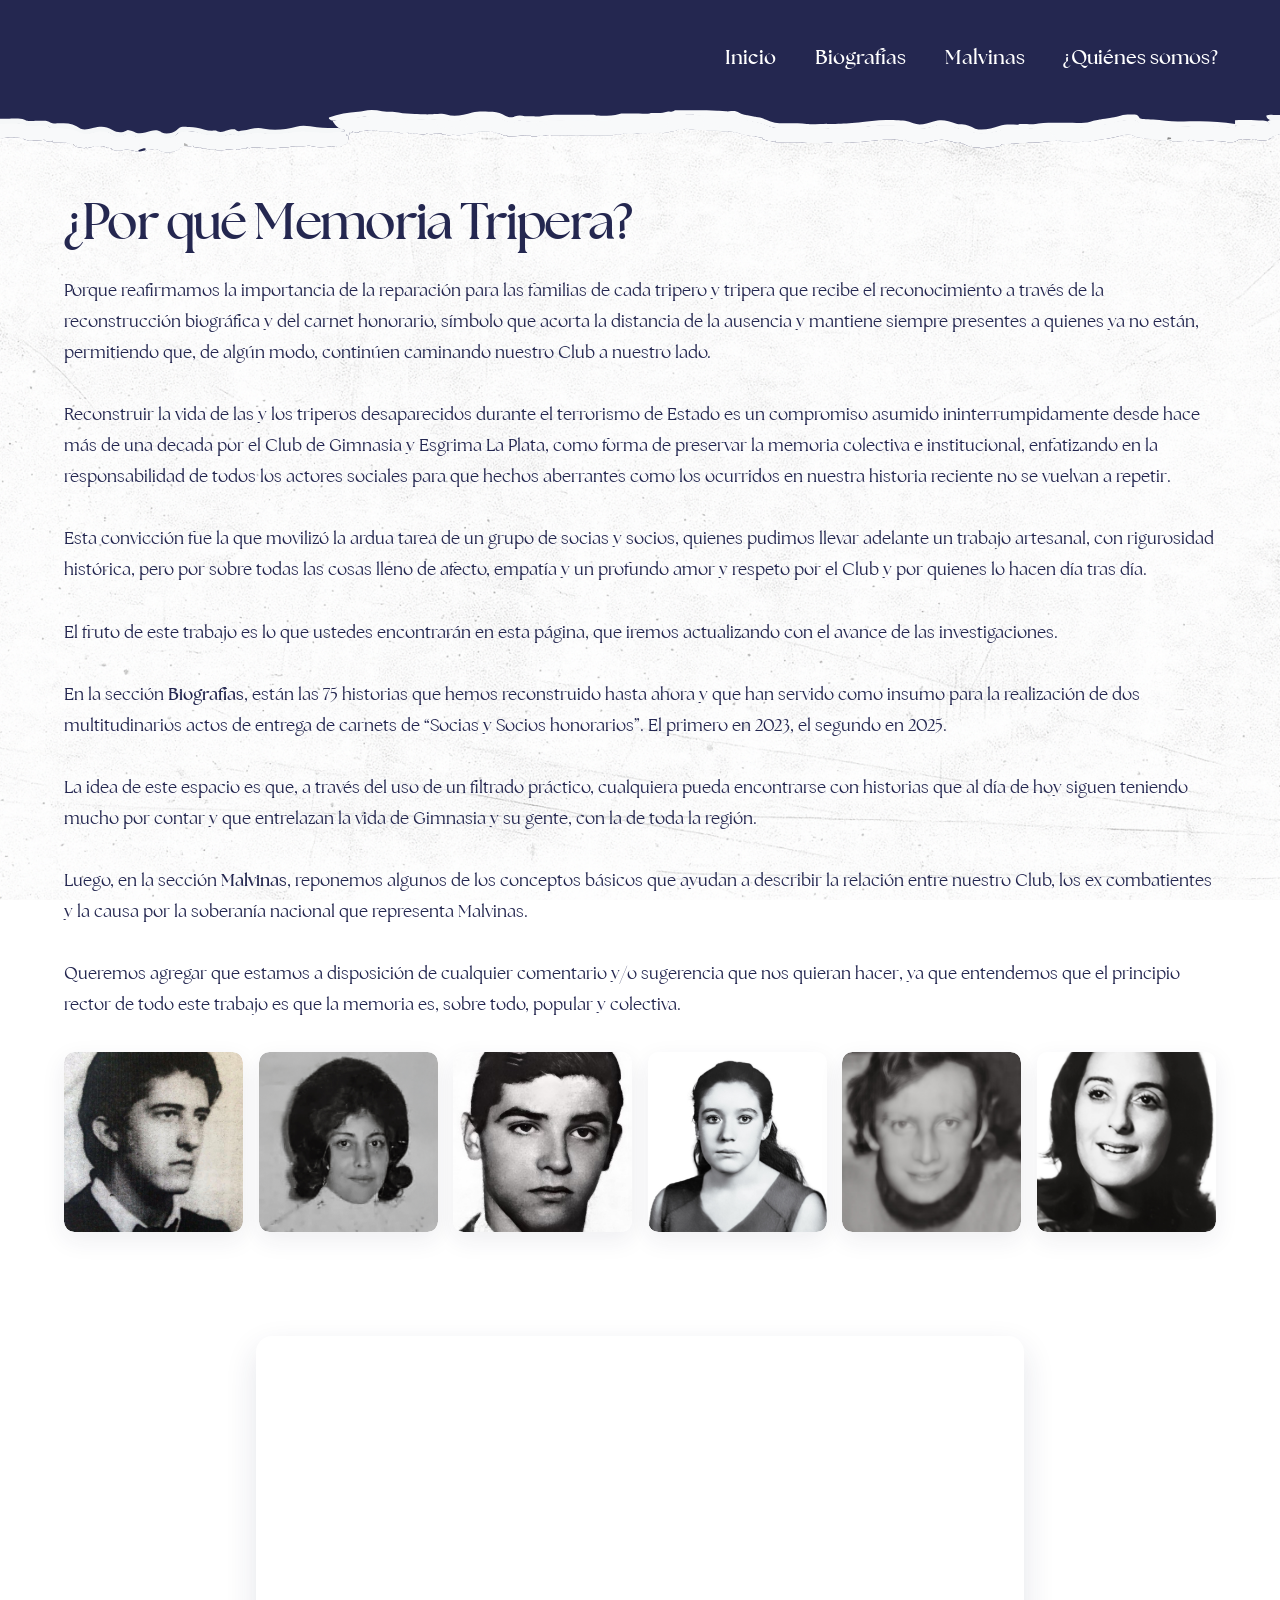
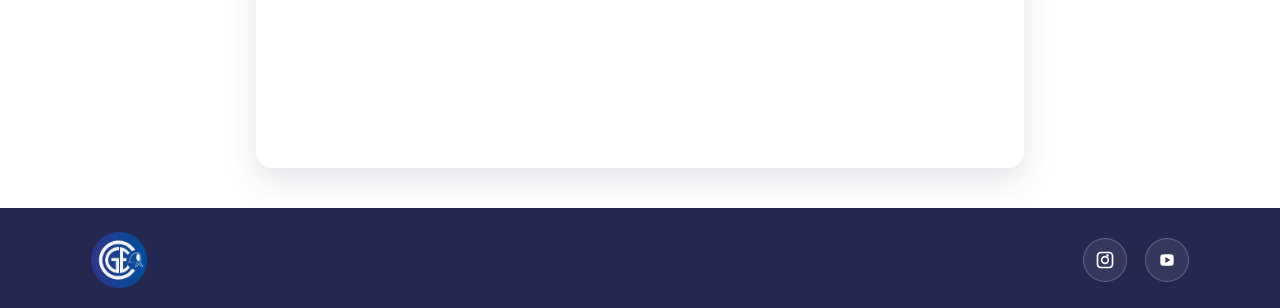
<file: index.html>
<!DOCTYPE html>
<html lang="es">
        <head>
                <meta charset="UTF-8" />
                <meta name="viewport"
                        content="width=device-width, initial-scale=1.0" />
                <title>Memoria Tripera</title>
                <link rel="stylesheet" href="styles.css?v=2">
                <script src="nav.js" defer></script>
                <link
                        href="https://fonts.googleapis.com/css2?family=Public+Sans:wght@700&display=swap"
                        rel="stylesheet">
        </head>
        <body>
                <header class="encabezado">
                        <img class="encabezado-rasgado" src="recursos/Header.svg" alt="" aria-hidden="true">
                        <div class="contenido-header">
                                <div class="logo">
                                        <img src="recursos\logo2.png" alt="Logo">
                                </div>
                                <button class="nav-toggle" type="button" aria-controls="primary-navigation" aria-expanded="false" aria-label="Abrir menú de navegación">
                                        <span class="nav-toggle-label">Menú</span>
                                        <span class="nav-toggle-lines" aria-hidden="true"><span></span><span></span><span></span></span>
                                </button>
                                <nav class="navbar" id="primary-navigation" aria-label="Navegación principal">
                                        <ul>
                                                <li><a
                                                                href="index.html">Inicio</a></li>
                                                <li><a
                                                                href="biografias.html">Biografías</a></li>
                                                <li><a
                                                                href="notas.html">Malvinas</a></li>
                                                <li><a
                                                                href="nosotros.html">¿Quiénes somos?</a></li>
                                        </ul>
                                </nav>
                        </div>
                </header>

                        <main>

                                <section class="contenido">
                                        <h2 class="titulo-intro">¿Por qué Memoria Tripera?</h2>
                                        <p class="texto-intro">
                                                Porque reafirmamos la importancia de la reparación para las familias de cada tripero y
tripera que recibe el reconocimiento a través de la reconstrucción biográfica y del carnet
honorario, símbolo que acorta la distancia de la ausencia y mantiene siempre presentes a
quienes ya no están, permitiendo que, de algún modo, continúen caminando nuestro Club a
nuestro lado. <br><br>
Reconstruir la vida de las y los triperos desaparecidos durante el terrorismo de Estado es un
compromiso asumido ininterrumpidamente desde hace más de una decada por el Club de
Gimnasia y Esgrima La Plata, como forma de preservar la memoria colectiva e institucional,
enfatizando en la responsabilidad de todos los actores sociales para que hechos aberrantes
como los ocurridos en nuestra historia reciente no se vuelvan a repetir. <br><br>
Esta convicción fue la que movilizó la ardua tarea de un grupo de socias y socios, quienes
pudimos llevar adelante un trabajo artesanal, con rigurosidad histórica, pero por sobre todas
las cosas lleno de afecto, empatía y un profundo amor y respeto por el Club y por quienes lo
hacen día tras día. <br><br>
El fruto de este trabajo es lo que ustedes encontrarán en esta página, que iremos
actualizando con el avance de las investigaciones. <br><br>
En la sección <strong><a href="biografias.html">Biografías</a></strong>, están las 75 historias que hemos reconstruido hasta ahora y que
han servido como insumo para la realización de dos multitudinarios actos de entrega de
carnets de “Socias y Socios honorarios”. El primero en 2023, el segundo en 2025. <br><br>
La idea de este espacio es que, a través del uso de un filtrado práctico, cualquiera pueda
encontrarse con historias que al día de hoy siguen teniendo mucho por contar y que
entrelazan la vida de Gimnasia y su gente, con la de toda la región. <br><br>
Luego, en la sección <strong><a href="notas.html">Malvinas</a></strong>, reponemos algunos de los conceptos básicos que ayudan
a describir la relación entre nuestro Club, los ex combatientes y la causa por la soberanía
nacional que representa Malvinas. <br><br>
Queremos agregar que estamos a disposición de cualquier comentario y/o sugerencia que
nos quieran hacer, ya que entendemos que el principio rector de todo este trabajo es que la
memoria es, sobre todo, popular y colectiva.
                                        

                                        </p>

                                        <div class="galeria">
                                                <a
                                                        href="biografias.html"><img
                                                                src="fotos/1) Alaye Dematti, Carlos Esteban.jpg"
                                                                alt="Juan Pérez" /></a>
                                                <a
                                                        href="biografias.html"><img
                                                                src="fotos/19) Loyola González de Paz, Luisa Mabel.jpg"
                                                                alt="María Gómez" /></a>
                                                <a
                                                        href="biografias.html"><img
                                                                src="fotos/3) Attademo, Abigail Armando.jpeg"
                                                                alt="María Gómez" /></a>
                                                <a
                                                        href="biografias.html"><img
                                                                src="fotos/9) Del Buono Alba, Rosa Estela.jpg"
                                                                alt="María Gómez" /></a>
                                                <a
                                                        href="biografias.html"><img
                                                                src="fotos/5) Brawerman-Zeff,-Alfredo-Oscar.jpg"
                                                                alt="María Gómez" /></a>
                                                <a
                                                        href="biografias.html"><img
                                                                src="fotos/16) Guzner Lorenzo, Ana María.jpg"
                                                                alt="María Gómez" /></a>
                                                

                                        </div>
                                </section>
                        </main>

<section class="playlist-section">
  <iframe 
    src="https://www.youtube.com/embed/qXDXODq2wKA" 
    title="En Gimnasia ¡Presentes, siempre! | 2da entrega de carnets a victimas del terrorismo de Estado" 
    frameborder="0" 
    allow="accelerometer; autoplay; clipboard-write; encrypted-media; gyroscope; picture-in-picture; web-share" 
    referrerpolicy="strict-origin-when-cross-origin" 
    allowfullscreen>
  </iframe>
</section>


                        <footer>
                                <div class="footer-line"></div>
                                <div class="footer-content">
                                        <img src="recursos\ddhh.png" alt="Logo"
                                                class="footer-logo" />
                                        <div class="social-icons">
                                                <a href="https://www.instagram.com/subcomisionddhhcge/"
                                                        aria-label="Instagram"
                                                        class="icon instagram"
                                                        target="_blank"
                                                        rel="noopener noreferrer">
                                                        <svg
                                                                xmlns="http://www.w3.org/2000/svg"
                                                                fill="#0F4170"
                                                                viewBox="0 0 24 24"
                                                                width="24"
                                                                height="24">
                                                                <path
                                                                        d="M7 2C4.24 2 2 4.24 2 7v10c0 2.76 2.24 5 5 5h10c2.76 0 5-2.24 5-5V7c0-2.76-2.24-5-5-5H7zm10 2c1.65 0 3 1.35 3 3v10c0 1.65-1.35 3-3 3H7c-1.65 0-3-1.35-3-3V7c0-1.65 1.35-3 3-3h10zm-5 3a5 5 0 1 0 0 10 5 5 0 0 0 0-10zm0 2a3 3 0 1 1 0 6 3 3 0 0 1 0-6zm4.5-2.5a1.5 1.5 0 1 1-3 0 1.5 1.5 0 0 1 3 0z" />
                                                        </svg>
                                                </a>
                                                <a href="https://www.youtube.com/@subcomisionderechoshumanos3840" aria-label="YouTube"
                                                        class="icon youtube"
                                                        target="_blank"
                                                        rel="noopener noreferrer">
                                                        <svg
                                                                xmlns="http://www.w3.org/2000/svg"
                                                                fill="#0F4170"
                                                                viewBox="0 0 24 24"
                                                                width="24"
                                                                height="24">
                                                                <path
                                                                        d="M19.8 7.2a2.41 2.41 0 0 0-1.7-1.7C16.5 5 12 5 12 5s-4.5 0-6.1.5a2.41 2.41 0 0 0-1.7 1.7A25.42 25.42 0 0 0 4 12a25.42 25.42 0 0 0 .2 4.8 2.41 2.41 0 0 0 1.7 1.7c1.6.5 6.1.5 6.1.5s4.5 0 6.1-.5a2.41 2.41 0 0 0 1.7-1.7A25.42 25.42 0 0 0 20 12a25.42 25.42 0 0 0-.2-4.8zM10 15.5v-7l6 3.5-6 3.5z" />
                                                        </svg>
                                                </a>
                                        </div>
                                </div>

                        </footer>
                </body>
        </html>
</file>
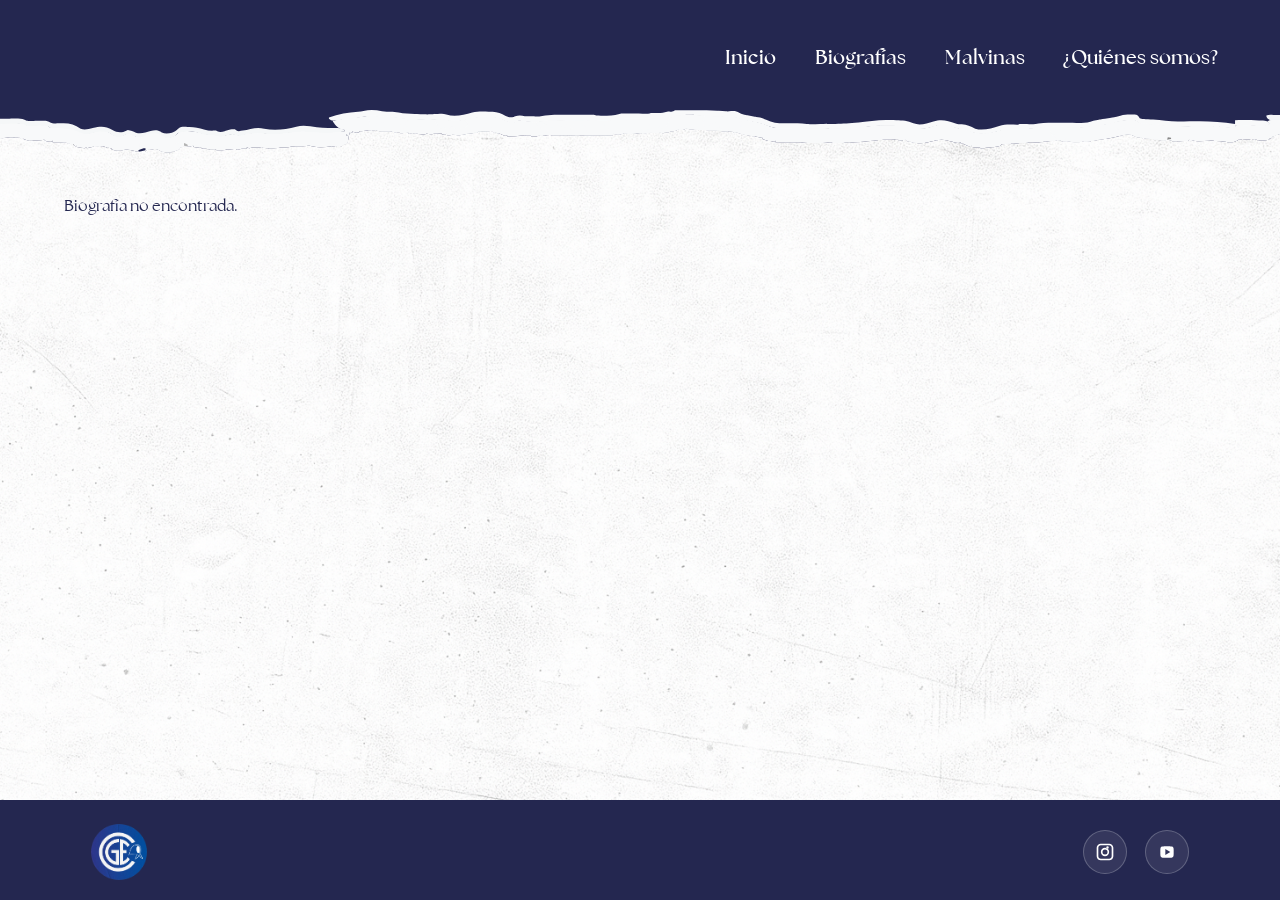
<file: detalle.html>
<!DOCTYPE html>
<html lang="es">
<head>
    <meta charset="UTF-8" />
    <meta name="viewport" content="width=device-width, initial-scale=1.0" />
    <title>Biografía</title>
    <link rel="stylesheet" href="styles.css" />
    <script src="nav.js" defer></script>
    <script src="glosario.js"></script>
    <link href="https://fonts.googleapis.com/css2?family=Public+Sans:wght@400&display=swap" rel="stylesheet">
    <style>
        /* Tooltip */
        .tooltip {
            font-weight: bold;
            color: #242750;
            position: relative;
            cursor: pointer;
        }

        .tooltiptext {
            visibility: hidden;
            background-color: #333;
            color: #fff;
            text-align: center;
            border-radius: 4px;
            padding: 5px;
            position: absolute;
            z-index: 10;
            bottom: 125%;
            left: 50%;
            transform: translateX(-50%);
            opacity: 0;
            transition: opacity 0.3s;
            width: max-content;
            max-width: 250px;
        }

        .tooltip:hover .tooltiptext {
            visibility: visible;
            opacity: 1;
        }

        /* BIO */
        .bio-header {
            margin: 2rem auto 0;
            max-width: 90vw;
            text-align: center;
        }

        .bio-top {
            display: flex;
            justify-content: center;
            align-items: center;
            gap: 2rem;
        }

        .bio-img {
            max-width: 300px;
            width: 100%;
            height: auto;
        }

        .bio-info {
            text-align: left;
            font-size: 1.2rem;
        }

        #bio-id {
            font-family: 'Vanguard CF SemiBold', sans-serif;
            font-size: 2.8rem;
            color: #242750;
        }

        #bio-subtitulo {
            margin-top: 0.3rem;
            font-style: italic;
        }

        #bio-texto {
            margin-top: 2rem;
            white-space: pre-wrap;
            text-align: justify;
            width: 100%;
            font-family: 'The Seasons', Georgia, serif;
            font-size: 1.1rem;
        }

        .bio-video-embed {
            width: min(100%, 760px);
            max-width: 100%;
            aspect-ratio: 16 / 9;
            height: auto;
            margin: 30px auto 10px;
            display: block;
            box-shadow: 0 4px 10px rgba(0, 0, 0, 0.2);
            border-radius: 10px;
        }

        .bio-nav {
            margin: 4rem 0 0;
            width: 100%;
            display: flex;
            justify-content: space-between;
            align-items: stretch;
            gap: 1rem;
        }

        .bio-nav-link {
            min-width: 220px;
            border: 2px solid #242750;
            border-radius: 8px;
            padding: 0.75rem 1rem;
            text-decoration: none;
            color: #242750;
            font-family: 'Public Sans', sans-serif;
            font-size: 1rem;
            text-align: center;
            background: rgba(255, 255, 255, 0.88);
            transition: background-color 0.2s ease, color 0.2s ease;
        }

        .bio-nav-link:hover,
        .bio-nav-link:focus-visible {
            background: #242750;
            color: #fff;
            outline: none;
        }

        .bio-nav-link[aria-disabled="true"] {
            pointer-events: none;
            border-color: #9fb0bf;
            color: #7b8a98;
            background: rgba(255, 255, 255, 0.6);
        }

        /* Responsive: título/subtítulo debajo de la imagen en móvil */
        @media (max-width: 768px) {
            .bio-top {
                flex-direction: column;
                align-items: center;
            }
            .bio-info {
                text-align: center;
            }

            .bio-nav {
                flex-direction: column;
                align-items: stretch;
            }

            .bio-nav-link {
                width: 100%;
                min-width: 0;
            }

            .bio-video-embed {
                width: 100%;
                max-width: 100%;
                margin: 20px auto 8px;
            }
        }
    </style>
</head>
<body>
<header class="encabezado">
    <img class="encabezado-rasgado" src="recursos/Header.svg" alt="" aria-hidden="true">
    <div class="contenido-header">
        <div class="logo">
            <img src="recursos/logo2.png" alt="Logo">
        </div>
        <button class="nav-toggle" type="button" aria-controls="primary-navigation" aria-expanded="false" aria-label="Abrir menú de navegación">
            <span class="nav-toggle-label">Menú</span>
            <span class="nav-toggle-lines" aria-hidden="true"><span></span><span></span><span></span></span>
        </button>
        <nav class="navbar" id="primary-navigation" aria-label="Navegación principal">
            <ul>
                <li><a href="index.html">Inicio</a></li>
                <li><a href="biografias.html">Biografías</a></li>
                <li><a href="notas.html">Malvinas</a></li>
                <li><a href="nosotros.html">¿Quiénes somos?</a></li>
            </ul>
        </nav>
    </div>
</header>

<main id="detalle-container">
</main>

<dialog class="bio-image-dialog" id="bio-image-dialog" aria-label="Fotografía ampliada">
    <button class="bio-image-close" id="bio-image-close" type="button" aria-label="Cerrar fotografía">
        <span aria-hidden="true">&times;</span>
    </button>
    <img id="bio-image-full" alt="">
</dialog>

<script>
const params = new URLSearchParams(location.search);
const id = params.get('id');
const visorFoto = document.getElementById('bio-image-dialog');
const fotoCompleta = document.getElementById('bio-image-full');

document.getElementById('bio-image-close').addEventListener('click', () => visorFoto.close());
visorFoto.addEventListener('click', event => {
    if (event.target === visorFoto) visorFoto.close();
});
document.addEventListener('keydown', event => {
    if (event.key === 'Escape' && visorFoto.open) {
        event.preventDefault();
        visorFoto.close();
    }
});

function construirLinkNavegacion(persona, textoFallback) {
    if (!persona) {
        return `<span class="bio-nav-link" aria-disabled="true" role="link">${textoFallback}</span>`;
    }

    return `<a class="bio-nav-link" href="detalle.html?id=${encodeURIComponent(persona.id)}">${textoFallback}</a>`;
}

// Cargar aca los videos por ID. Si no hay src, no se renderiza nada
const videosPorId = {
    'alaye-dematti-carlos-esteban': {
        src: 'https://www.youtube.com/embed/YyYmKBZ2qaM?list=PL5lB4sns5dJUWznzPadUoEehXe8pWdFSR',
        title: 'Carlos Esteban Alaye Dematti | Socio Honorario de Gimnasia'
    },
    'amuchastegui-messina-gladys-mabel': {
        src: 'https://www.youtube.com/embed/Dxs99ndSwMQ?si=dhrUdi1eV1ztyZSj',
        title: 'Gladys Mabel Amuchastegui Messina | Socia Honorario de Gimnasia'
    },
    'arrua-lavochnik-nestor-edgardo': {
        src: 'https://www.youtube.com/embed/mya_BGbgetE?si=_c4nwLyKKs47YAD6',
        title: 'Nestor Edgardo Arrua Lavochnik | Socio Honorario de Gimnasia'
    },
    'attademo-abigail-armando': {
        src: 'https://www.youtube.com/embed/0TmEo3mkq0k?si=QD8hlEzJPShJAq2p',
        title: 'Abigail Armando Attademo | Socio Honorario de Gimnasia'
    },
    'axat-demarchi-rodolfo-jorge': {
        src: 'https://www.youtube.com/embed/oncUabvPDd0?si=bG26VZwxWF14mwyC',
        title: 'Rodolfo Jorge Axat Demarchi | Socio Honorario de Gimnasia'
    },
    'bacchini-gomila-hector-federico': {
        src: 'https://www.youtube.com/embed/5S8xiFKPQIg?si=OWoCyg0Idd0e9pvu',
        title: 'Hector Federico Bacchini Gomila | Socio Honorario de Gimnasia'
    },
    'balut-gianini-pablo-alberto': {
        src: 'https://www.youtube.com/embed/qGUDl-AU7V0?si=7XpZEBtajqL4BNNn',
        title: 'Pablo Alberto Balut Gianini | Socio Honorario de Gimnasia'
    },
    'benitez-mallada-pedro-ramon': {
        src: 'https://www.youtube.com/embed/Si8cGl2sETo?si=puX854gtakSpj-Uh',
        title: 'Pedro Ramon Benitez Mallada | Socio Honorario de Gimnasia'
    },
    'benitez-reguera-julio-fabian': {
        src: 'https://www.youtube.com/embed/J8DHBcHZdWA?si=luUGCUeTuYA7FOQx',
        title: 'Julio Fabian Benitez Reguera | Socio Honorario de Gimnasia'
    },
    'bossio-urriza-alberto-oscar': {
        src: 'https://www.youtube.com/embed/CFz-yYJZTV4?si=GOePsP22LbPZIP6A',
        title: 'Alberto Oscar Bossio Urriza | Socio Honorario de Gimnasia'
    },
     'brawerman-zeff-alfredo-oscar': {
        src: 'https://www.youtube.com/embed/FLsTwAe15iU?si=4W03C5DImwDr67tE',
        title: 'Alfredo Oscar Brawerman Zeff | Socio Honorario de Gimnasia'
    },
    'carrera-tomatti-eduardo': {
        src: 'https://www.youtube.com/embed/7sHD6vm4rW4?si=tT40Y-KoLvXW9Rh_',
        title: 'Eduardo Carrera Tomatti | Socio Honorario de Gimnasia'
    },
     'carrera-tomatti-ricardo-raul': {
        src: 'https://www.youtube.com/embed/7sHD6vm4rW4?si=tT40Y-KoLvXW9Rh_',
        title: 'Ricardo Raul Carrera Tomatti | Socio Honorario de Gimnasia'
    },
    'ciancio-alegre-luis-alberto': {
        src: 'https://www.youtube.com/embed/beSQ8TOyxfE?si=gzixdyXflaXPLsA0',
        title: 'Luis Alberto Ciancio Alegre | Socio Honorario de Gimnasia'
    },
    'cena-campanaro-jorge-nestor': {
        src: 'https://www.youtube.com/embed/9vGaJntHbcM?si=HDoozH9oXUJ-UmDX',
        title: 'Jorge Nestor Cena Campanaro | Socio Honorario de Gimnasia'
    },
     'corsiglia-daniele-hugo-arnaldo': {
        src: 'https://www.youtube.com/embed/TCgthVL6v5c?si=6Y5HZ80ad256Brc6',
        title: 'Daniele Hugo Arnaldo Corsiglia | Socio Honorario de Gimnasia'
    },
    'delicostas-echarri-jorge-ruben': {
        src: 'https://www.youtube.com/embed/_Dq1ZUe-l78?si=ZJ8IGlpbrJJtJ-QW',
        title: 'Jorge Ruben Delicostas Echarri | Socio Honorario de Gimnasia'
    },
    'de-livano-jorge-corina': {
        src: 'https://www.youtube.com/embed/Ux7_baYPSxQ?si=cjrjfpWHVf3x0f4C',
        title: 'Albarracin Corina De Liviano Jorge | Socia Honorario de Gimnasia'
    },
     'de-marco-busciacco-ambrosio-francisco': {
        src: 'https://www.youtube.com/embed/vxqAr9dORbo?si=kcMIZoX2HMIIa7cn',
        title: 'Francisco De Marco Busciacco Ambrosio | Socio Honorario de Gimnasia'
    },
    'del-buono-alba-rosa-estela': {
        src: 'https://www.youtube.com/embed/y0b1dgXy4JY?si=nd2VKUdl0u4HcuGI',
        title: 'Alba Rosa Estela Del Buono | Socia Honorario de Gimnasia'
    },
     'di-bastiano-curcio-guillermo-ruben': {
        src: 'https://www.youtube.com/embed/mya_BGbgetE?si=VcqaIL96dhtZTytX',
        title: 'Guillermo Ruben Di Bastiano Curcio | Socio Honorario de Gimnasia'
    },
    'di-giacinti-torrillas-julio-cesar': {
        src: 'https://www.youtube.com/embed/4P-oBZDmrFg?si=n3gLFZ2bUwDnCk39',
        title: 'Julio Cesar Di Giacinti Torrillas | Socio Honorario de Gimnasia'
    },
     'disalvo-di-francesco-pedro-alfredo': {
        src: 'https://www.youtube.com/embed/8kiddsWM9wc?si=0vnyh3ZACOtvs4xv',
        title: 'Pedro Alfredo Disalvo Di Francesco | Socio Honorario de Gimnasia'
    },
    'falcone-mendez-maria-claudia': {
        src: 'https://www.youtube.com/embed/HdDKcLP5rQI?si=OLV9jCtJRT87m07A',
        title: 'Maria Claudia Falcone Mendez | Socia Honorario de Gimnasia'
    },
     'fonseca-cuenca-nestor-narciso': {
        src: 'https://www.youtube.com/embed/XufFa6IyWQM?si=h53hcTCA3tFjg8K5',
        title: 'Nestor Narciso Fonseca Cuenca | Socio Honorario de Gimnasia'
    },
    'fueyo-pedraza-roberto-rene': {
        src: 'https://www.youtube.com/embed/KFhe2sBichc?si=1Ykfl1psYHDlueEL',
        title: 'Roberto Rene Fueyo Pedraza | Socio Honorario de Gimnasia'
    },
     'giglio-valli-carlos-alberto': {
        src: 'https://www.youtube.com/embed/fCK12iRqcwQ?si=wZ2WS3iA62G0AVkG',
        title: 'Carlos Alberto Giglio Valli | Socio Honorario de Gimnasia'
    },
    'guadix-vignau-gervasio-martin': {
        src: 'https://www.youtube.com/embed/gl3O0Kn0lcs?si=ZuP5T6IyjKVAe0e8',
        title: 'Gervasio Martin Guadix Vignau | Socio Honorario de Gimnasia'
    },
     'guzner-lorenzo-ana-maria': {
        src: 'https://www.youtube.com/embed/h7OxfCxyf8s?si=mLlYWNanKyH4ddqr',
        title: 'Ana Maria Guzner Lorenzo | Socia Honorario de Gimnasia'
    },
    'itzigsohn-naymark-matilde': {
        src: 'https://www.youtube.com/embed/3y3_pv318VI?si=hNpCJNTKi1dlT-co',
        title: 'Matilde Itzigsohn Naymark | Socia Honorario de Gimnasia'
    },
     'jauregui-juan-martin': {
        src: 'https://www.youtube.com/embed/or7fRhbUMoQ?si=j6PdUOlHy54ZcF7H',
        title: 'Juan Martin Jauregui | Socio Honorario de Gimnasia'
    },
    'lara-perez-guillermo-antonio': {
        src: 'https://www.youtube.com/embed/EEKe5Eab3xk?si=G_G_AEto2E6ve_YU',
        title: 'Guillermo Antonio Lara Perez | Socio Honorario de Gimnasia'
    },
     'larcamon-garcia-amelia-ercilia': {
        src: 'https://www.youtube.com/embed/IgMrFC7IrqU?si=Kga0NTKztZ1AgG-E',
        title: 'Amelia Ercilia Larcamon Garcia | Socia Honorario de Gimnasia'
    },
    'logiurato-alvarez-haroldo-santos': {
        src: 'https://www.youtube.com/embed/JDOEP2T9hZE?si=eK0v3g568eWN6Cdh',
        title: 'Haroldo Santos Logiurato Alvarez | Socio Honorario de Gimnasia'
    },
     'logiurato-alvarez-luis-maria': {
        src: 'https://www.youtube.com/embed/JDOEP2T9hZE?si=eK0v3g568eWN6Cdh',
        title: 'Luis Maria Logiurato Alvarez | Socio Honorario de Gimnasia'
    },
    'logiurato-diaz-fabian-haroldo': {
        src: 'https://www.youtube.com/embed/JDOEP2T9hZE?si=eK0v3g568eWN6Cdh',
        title: 'Fabian Haroldo Logiurato Diaz | Socio Honorario de Gimnasia'
    },
     'lopez-muntaner-francisco-bartolome': {
        src: 'https://www.youtube.com/embed/Mw7jTzaEyAI?si=E3ffi3eyCSRt2vlF',
        title: 'Francisco Bartolome Lopez Muntaner | Socio Honorario de Gimnasia'
    },
     'loyola-gonzalez-de-paz-luisa-mabel': {
        src: 'https://www.youtube.com/embed/fF5_OorID5w?si=yQNbIg311E4Shnrv',
        title: 'Luisa Mabel Loyola Gonzalez de Paz | Socia Honorario de Gimnasia'
    },
    'matamoros-lopez-julio-alberto': {
        src: 'https://www.youtube.com/embed/q7uOocVduKc?si=aW2ruxHEDrwobWxe',
        title: 'Julio Alberto Matamoros Lopez | Socio Honorario de Gimnasia'
    },
     'mendiburu-elicabe-moler-daniel-eduardo': {
        src: 'https://www.youtube.com/embed/xgB7ZivEjio?si=rAb9Lz0zEaD4-NT9',
        title: 'Daniel Eduardo Mendiburu Elicabe Moler | Socio Honorario de Gimnasia'
    },
     'mucciolo-scipioni-irene-nelida': {
        src: 'https://www.youtube.com/embed/Ob0GIS5yx7o?si=d-4nSFZzewxkmNOd',
        title: 'Irene Nelida Mucciolo Scipioni | Socia Honorario de Gimnasia'
    },
    'munitis-orione-luis': {
        src: 'https://www.youtube.com/embed/Kshvi-aAkMc?si=tae3-kA-XsE6jl2y',
        title: 'Luis Munitis Orione | Socio Honorario de Gimnasia'
    },
     'noriega-beltrame-mario-luis': {
        src: 'https://www.youtube.com/embed/Vgg8nbVE-pM?si=KvbtOfkqoM_zk4YL',
        title: 'Mario Luis Noriega Beltrame | Socio Honorario de Gimnasia'
    },
     'ogando-gibello-gustavo-ruben': {
        src: 'https://www.youtube.com/embed/WDVDoc9ay_g?si=RNFK-tmqUPQtd5De',
        title: 'Gustavo Ruben Ogando Gibello | Socio Honorario de Gimnasia'
    },
    'pascua-cruz-otilio-julio': {
        src: 'https://www.youtube.com/embed/-tQvaZnDpK0?si=ISNvcdao8tJwL6HL',
        title: 'Otilio Julio Pascua Cruz | Socio Honorario de Gimnasia'
    },
     'pereira-rossi-biscayart-eduardo-daniel': {
        src: 'https://www.youtube.com/embed/BBxa0IiFx5M?si=xYOnb25e2Q25BSop',
        title: 'Eduardo Daniel Pereira Rossi Biscayart | Socio Honorario de Gimnasia'
    },
     'piovoso-mengarelli-antonio-enrique': {
        src: 'https://www.youtube.com/embed/RjeDp7QucdI?si=bVEi5JV3WeUsdwg_',
        title: 'Antonio Enrique Piovoso Mengarelli | Socio Honorario de Gimnasia'
    },
     'racero-pereda-daniel-alberto': {
        src: 'https://www.youtube.com/embed/y4u1szBA6S0?si=sSBmmBC3mnkEn9F-',
        title: 'Daniel Alberto Racero Pereda | Socio Honorario de Gimnasia'
    },
    'rave-rivas-ricardo-arturo': {
        src: 'https://www.youtube.com/embed/Gnlbdo-TygQ?si=iwssJFPzXOYz4Ofh',
        title: 'Ricardo Arturo Rave Rivas | Socio Honorario de Gimnasia'
    },
     'raverta-gorostiague-maria-ines': {
        src: 'https://www.youtube.com/embed/XWLDtgOm000?si=J9ZVd24RiopIO5cr',
        title: 'Maria Ines Raverta Gorostiague | Socia Honorario de Gimnasia'
    },
     'revoledo-mario-horacio': {
        src: 'https://www.youtube.com/embed/ID-OV8U4kN8?si=6Uq6N5ep-yTN_Nqi',
        title: 'Mario Horacio Revoledo | Socio Honorario de Gimnasia'
    },
     'rivelli-branda-horacio-omar': {
        src: 'https://www.youtube.com/embed/y0b1dgXy4JY?si=Ap1yKxMwv1VNd8rW',
        title: 'Horacio Omar Rivelli Branda | Socio Honorario de Gimnasia'
    },
    'rivelli-armendariz-roberto-abel': {
        src: 'https://www.youtube.com/embed/y0b1dgXy4JY?si=Ap1yKxMwv1VNd8rW',
        title: 'Roberto Abel Rivelli Armendariz | Socio Honorario de Gimnasia'
    },
     'rocamora-perilli-roberto-antonio': {
        src: 'https://www.youtube.com/embed/m26n0L0H654?si=KvSghmvhfgXDzcuv',
        title: 'Roberto Antonio Rocamora Perilli | Socio Honorario de Gimnasia'
    },
     'rodriguez-ceballos-justo-gregorio': {
        src: 'https://www.youtube.com/embed/esHYLJfg1As?si=VsXmPwOjs7CJKeDI',
        title: 'Justo Gregorio Rodriguez Ceballos | Socio Honorario de Gimnasia'
    },
     'rusconi-lencina-enrique-oscar': {
        src: 'https://www.youtube.com/embed/PXr98wXYZAs?si=TRQ7ojjg1qzJCbmu',
        title: 'Enrique Oscar Rusconi Lencina | Socio Honorario de Gimnasia'
    },
    'sanchez-santillan-miguel-benancio': {
        src: 'https://www.youtube.com/embed/yD83Tfmb4AA?si=tiXOHbGEuPu7pH0b',
        title: 'Miguel Benancio Sanchez Santillan | Socio Honorario de Gimnasia'
    },
     'scaccheri-butler-jose-alberto': {
        src: 'https://www.youtube.com/embed/5m7bAa0r0bo?si=bgd3TqKQapyIDJrD',
        title: 'Jose Alberto Scaccheri Butler | Socio Honorario de Gimnasia'
    },
     'tello-biscayart-pablo-daniel': {
        src: 'https://www.youtube.com/embed/BBxa0IiFx5M?si=reuhYgIeB7NZeACO',
        title: 'Pablo Daniel Tello Biscayart | Socio Honorario de Gimnasia'
    },
     'tello-biscayart-rafael-arnaldo': {
        src: 'https://www.youtube.com/embed/BBxa0IiFx5M?si=reuhYgIeB7NZeACO',
        title: 'Rafael Arnaldo Tello Biscayart | Socio Honorario de Gimnasia'
    },
    'tierno-franco-patricio-blas': {
        src: 'https://www.youtube.com/embed/aEzVGm-9aM8?si=WbHUdaKjeB7q6WhD',
        title: 'Franco Patricio Blas Tierno | Socio Honorario de Gimnasia'
    },
    'torres-ferrer-millan-luis-eduardo': {
        src: 'https://www.youtube.com/embed/IgMrFC7IrqU?si=UnVLq68lsFUO2dV4',
        title: 'Luis Eduardo Torres Ferrer Millan | Socio Honorario de Gimnasia'
    },
    'zuppa-rapacini-nestor-oscar': {
        src: 'https://www.youtube.com/embed/rx77zeZILks?si=cYdLjhbqGoVqFgMa',
        title: 'Nestor Oscar Zuppa Rapacini | Socio Honorario de Gimnasia'
    }
};

fetch('biografias.json')
  .then(r => r.json())
  .then(personas => {
    const p = personas.find(x => x.id === id);
        const indiceActual = personas.findIndex(x => x.id === id);
    if (!p) {
      document.getElementById('detalle-container').innerHTML = '<p>Biografía no encontrada.</p>';
      return;
    }

        const biografiaAnterior = indiceActual > 0 ? personas[indiceActual - 1] : null;
        const biografiaSiguiente = indiceActual < personas.length - 1 ? personas[indiceActual + 1] : null;

        const navHtml = `
            <nav class="bio-nav" aria-label="Navegación entre biografías">
                ${construirLinkNavegacion(biografiaAnterior, 'Ver biografía anterior')}
                ${construirLinkNavegacion(biografiaSiguiente, 'Ver siguiente biografía')}
            </nav>
        `;

        const video = videosPorId[p.id];
        const videoHtml = video && video.src
            ? `<section class="playlist-section">
                    <iframe class="bio-video-embed" src="${video.src}" title="${video.title || p.nombre}" frameborder="0" allow="accelerometer; autoplay; clipboard-write; encrypted-media; gyroscope; picture-in-picture; web-share" referrerpolicy="strict-origin-when-cross-origin" allowfullscreen></iframe>
                </section>`
            : '';
    
    document.getElementById('detalle-container').innerHTML = `
      <div class="bio-header">
        <div class="bio-top">
          <img src="${p.foto}" alt="${p.nombre}" class="bio-img">
          <div class="bio-info">
            <div id="bio-id"><strong>${p.nombre}</strong></div>
            <div id="bio-subtitulo">${p.subtitulo || ''}</div>
          </div>
        </div>
        <div id="bio-texto">${p.texto}</div>
                ${videoHtml}
            ${navHtml}
      </div>
    `;

    const fotoBio = document.querySelector('.bio-img');
    fotoBio.tabIndex = 0;
    fotoBio.setAttribute('role', 'button');
    fotoBio.setAttribute('aria-label', `Ampliar fotografía de ${p.nombre}`);
    const abrirFoto = () => {
        fotoCompleta.src = fotoBio.src;
        fotoCompleta.alt = p.nombre;
        visorFoto.showModal();
        document.getElementById('bio-image-close').focus();
    };
    fotoBio.addEventListener('click', abrirFoto);
    fotoBio.addEventListener('keydown', event => {
        if (event.key === 'Enter' || event.key === ' ') {
            event.preventDefault();
            abrirFoto();
        }
    });

    aplicarGlosario();
  })
  .catch(err => console.error(err));
</script>

<footer>
                                <div class="footer-line"></div>
                                <div class="footer-content">
                                        <img src="recursos\ddhh.png" alt="Logo"
                                                class="footer-logo" />
                                        <div class="social-icons">
                                                <a href="https://www.instagram.com/subcomisionddhhcge/"
                                                        aria-label="Instagram"
                                                        class="icon instagram"
                                                        target="_blank"
                                                        rel="noopener noreferrer">
                                                        <svg
                                                                xmlns="http://www.w3.org/2000/svg"
                                                                fill="#242750"
                                                                viewBox="0 0 24 24"
                                                                width="24"
                                                                height="24">
                                                                <path
                                                                        d="M7 2C4.24 2 2 4.24 2 7v10c0 2.76 2.24 5 5 5h10c2.76 0 5-2.24 5-5V7c0-2.76-2.24-5-5-5H7zm10 2c1.65 0 3 1.35 3 3v10c0 1.65-1.35 3-3 3H7c-1.65 0-3-1.35-3-3V7c0-1.65 1.35-3 3-3h10zm-5 3a5 5 0 1 0 0 10 5 5 0 0 0 0-10zm0 2a3 3 0 1 1 0 6 3 3 0 0 1 0-6zm4.5-2.5a1.5 1.5 0 1 1-3 0 1.5 1.5 0 0 1 3 0z" />
                                                        </svg>
                                                </a>
                                                <a href="https://www.youtube.com/@subcomisionderechoshumanos3840" aria-label="YouTube"
                                                        class="icon youtube"
                                                        target="_blank"
                                                        rel="noopener noreferrer">
                                                        <svg
                                                                xmlns="http://www.w3.org/2000/svg"
                                                                fill="#242750"
                                                                viewBox="0 0 24 24"
                                                                width="24"
                                                                height="24">
                                                                <path
                                                                        d="M19.8 7.2a2.41 2.41 0 0 0-1.7-1.7C16.5 5 12 5 12 5s-4.5 0-6.1.5a2.41 2.41 0 0 0-1.7 1.7A25.42 25.42 0 0 0 4 12a25.42 25.42 0 0 0 .2 4.8 2.41 2.41 0 0 0 1.7 1.7c1.6.5 6.1.5 6.1.5s4.5 0 6.1-.5a2.41 2.41 0 0 0 1.7-1.7A25.42 25.42 0 0 0 20 12a25.42 25.42 0 0 0-.2-4.8zM10 15.5v-7l6 3.5-6 3.5z" />
                                                        </svg>
                                                </a>
                                        </div>
                                </div>

                        </footer>
</body>
</html>
</file>
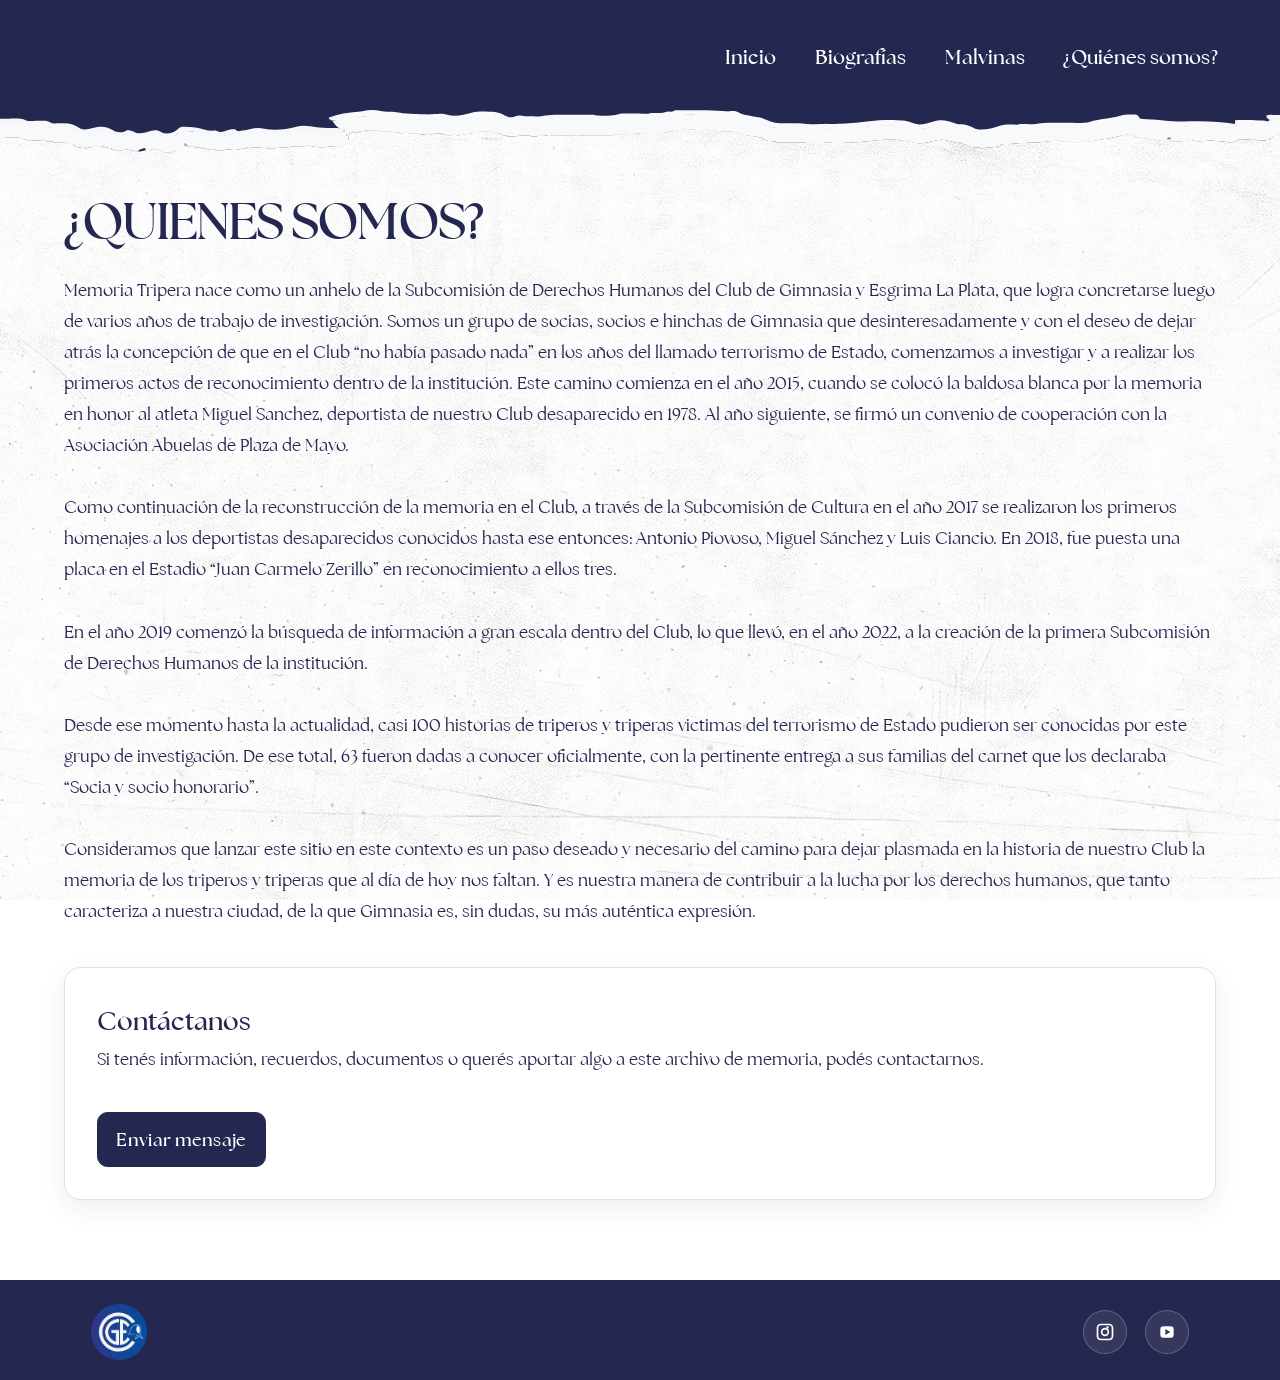
<file: nosotros.html>
<!DOCTYPE html>
<html lang="es">
<head>
    <meta charset="UTF-8" />
    <meta name="viewport" content="width=device-width, initial-scale=1.0" />
    <title>¿QUIÉNES SOMOS?</title>
    <link rel="stylesheet" href="styles.css" />
    <script src="nav.js" defer></script>
    <link href="https://fonts.googleapis.com/css2?family=Public+Sans:wght@700&display=swap" rel="stylesheet">
</head>
<body>
    <header class="encabezado">
        <img class="encabezado-rasgado" src="recursos/Header.svg" alt="" aria-hidden="true">
        <div class="contenido-header">
            <div class="logo">
                <img src="recursos/logo2.png" alt="Logo">
            </div>
            <button class="nav-toggle" type="button" aria-controls="primary-navigation" aria-expanded="false" aria-label="Abrir menú de navegación">
                <span class="nav-toggle-label">Menú</span>
                <span class="nav-toggle-lines" aria-hidden="true"><span></span><span></span><span></span></span>
            </button>
            <nav class="navbar" id="primary-navigation" aria-label="Navegación principal">
                <ul>
                    <li><a href="index.html">Inicio</a></li>
                    <li><a href="biografias.html">Biografías</a></li>
                    <li><a href="notas.html">Malvinas</a></li>
                    <li><a href="nosotros.html">¿Quiénes somos?</a></li>
                </ul>
            </nav>
        </div>
    </header>

    <main>
        <section class="contenido">
            <h2 class="titulo-intro">¿QUIENES SOMOS?</h2>
            <p class="texto-intro">
                Memoria Tripera nace como un anhelo de la Subcomisión de Derechos Humanos del Club
                de Gimnasia y Esgrima La Plata, que logra concretarse luego de varios años de trabajo de
                investigación.
                Somos un grupo de socias, socios e hinchas de Gimnasia que desinteresadamente y con el
                deseo de dejar atrás la concepción de que en el Club “no había pasado nada” en los años
                del llamado terrorismo de Estado, comenzamos a investigar y a realizar los primeros actos
                de reconocimiento dentro de la institución.
                Este camino comienza en el año 2015, cuando se colocó la baldosa blanca por la memoria
                en honor al atleta Miguel Sanchez, deportista de nuestro Club desaparecido en 1978. Al año
                siguiente, se firmó un convenio de cooperación con la Asociación Abuelas de Plaza de
                Mayo. <br><br>

                Como continuación de la reconstrucción de la memoria en el Club, a través de la
                Subcomisión de Cultura en el año 2017 se realizaron los primeros homenajes a los
                deportistas desaparecidos conocidos hasta ese entonces: Antonio Piovoso, Miguel Sánchez
                y Luis Ciancio. En 2018, fue puesta una placa en el Estadio “Juan Carmelo Zerillo” en
                reconocimiento a ellos tres. <br><br>

                En el año 2019 comenzó la búsqueda de información a gran escala dentro del Club, lo que
                llevó, en el año 2022, a la creación de la primera Subcomisión de Derechos Humanos de la
                institución. <br><br>

                Desde ese momento hasta la actualidad, casi 100 historias de triperos y triperas victimas del
                terrorismo de Estado pudieron ser conocidas por este grupo de investigación. De ese total,
                63 fueron dadas a conocer oficialmente, con la pertinente entrega a sus familias del carnet
                que los declaraba “Socia y socio honorario”. <br><br>

                Consideramos que lanzar este sitio en este contexto es un paso deseado y necesario del
                camino para dejar plasmada en la historia de nuestro Club la memoria de los triperos y
                triperas que al día de hoy nos faltan. Y es nuestra manera de contribuir a la lucha por los
                derechos humanos, que tanto caracteriza a nuestra ciudad, de la que Gimnasia es, sin
                dudas, su más auténtica expresión.
            </p>

            <section class="bloque-contacto" aria-labelledby="titulo-contacto">
                <h3 id="titulo-contacto" class="titulo-contacto">Contáctanos</h3>
                <p class="texto-contacto">
                    Si tenés información, recuerdos, documentos o querés aportar algo a este archivo de memoria, podés contactarnos.
                </p>
                <a
                    class="boton-contacto"
                    href="mailto:soledad.luciavega@gmail.com?subject=Contacto%20-%20Sitio%20de%20memoria%20Gimnasia"
                    aria-label="Enviar mensaje por correo a soledad.luciavega@gmail.com"
                >
                    Enviar mensaje
                </a>
            </section>
        </section>
    </main>

    <footer>
        <div class="footer-line"></div>
        <div class="footer-content">
            <img src="recursos/ddhh.png" alt="Logo" class="footer-logo" />
            <div class="social-icons">
                <a href="https://www.instagram.com/subcomisionddhhcge/" aria-label="Instagram" class="icon instagram" target="_blank" rel="noopener noreferrer">
                    <svg xmlns="http://www.w3.org/2000/svg" fill="#0F4170" viewBox="0 0 24 24" width="24" height="24">
                        <path d="M7 2C4.24 2 2 4.24 2 7v10c0 2.76 2.24 5 5 5h10c2.76 0 5-2.24 5-5V7c0-2.76-2.24-5-5-5H7zm10 2c1.65 0 3 1.35 3 3v10c0 1.65-1.35 3-3 3H7c-1.65 0-3-1.35-3-3V7c0-1.65 1.35-3 3-3h10zm-5 3a5 5 0 1 0 0 10 5 5 0 0 0 0-10zm0 2a3 3 0 1 1 0 6 3 3 0 0 1 0-6zm4.5-2.5a1.5 1.5 0 1 1-3 0 1.5 1.5 0 0 1 3 0z" />
                    </svg>
                </a>
                <a href="https://www.youtube.com/@subcomisionderechoshumanos3840" aria-label="YouTube" class="icon youtube" target="_blank" rel="noopener noreferrer">
                    <svg xmlns="http://www.w3.org/2000/svg" fill="#0F4170" viewBox="0 0 24 24" width="24" height="24">
                        <path d="M19.8 7.2a2.41 2.41 0 0 0-1.7-1.7C16.5 5 12 5 12 5s-4.5 0-6.1.5a2.41 2.41 0 0 0-1.7 1.7A25.42 25.42 0 0 0 4 12a25.42 25.42 0 0 0 .2 4.8 2.41 2.41 0 0 0 1.7 1.7c1.6.5 6.1.5 6.1.5s4.5 0 6.1-.5a2.41 2.41 0 0 0 1.7-1.7A25.42 25.42 0 0 0 20 12a25.42 25.42 0 0 0-.2-4.8zM10 15.5v-7l6 3.5-6 3.5z" />
                    </svg>
                </a>
            </div>
        </div>
    </footer>

</body>
</html>
</file>
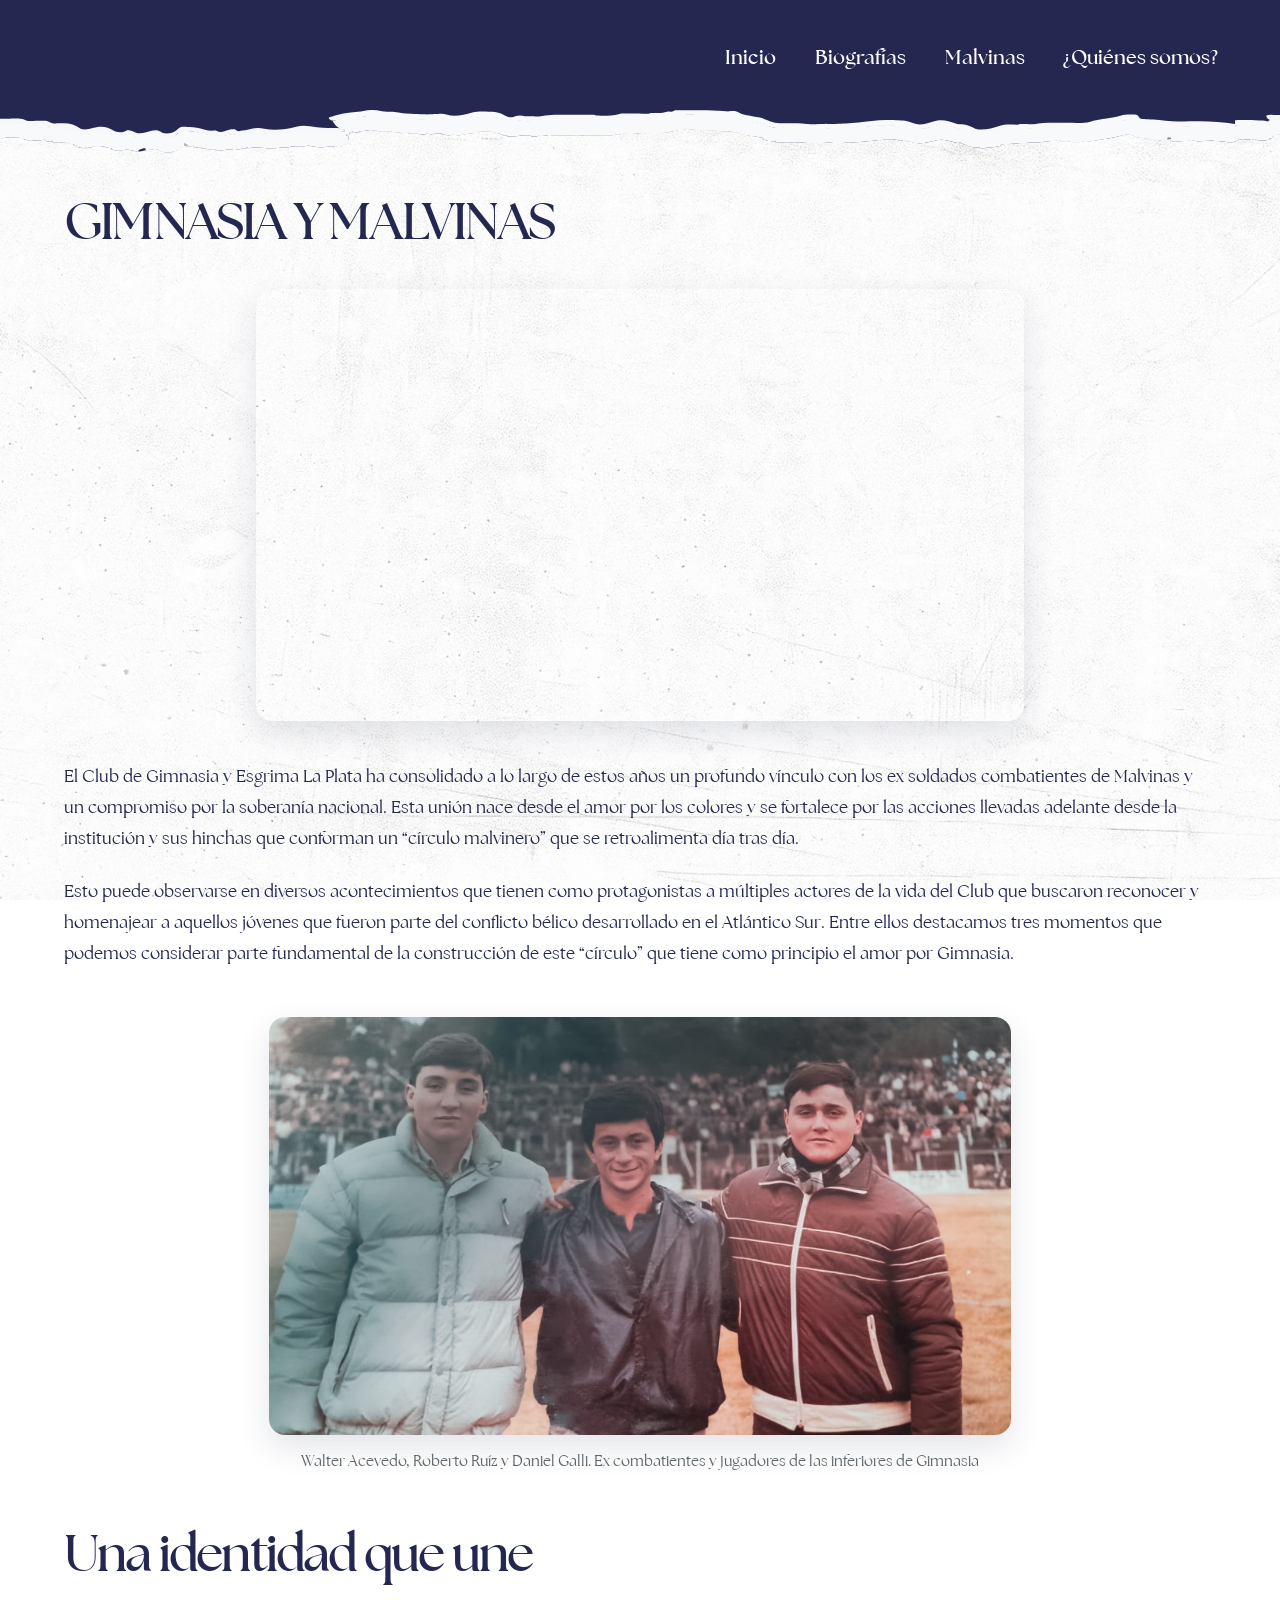
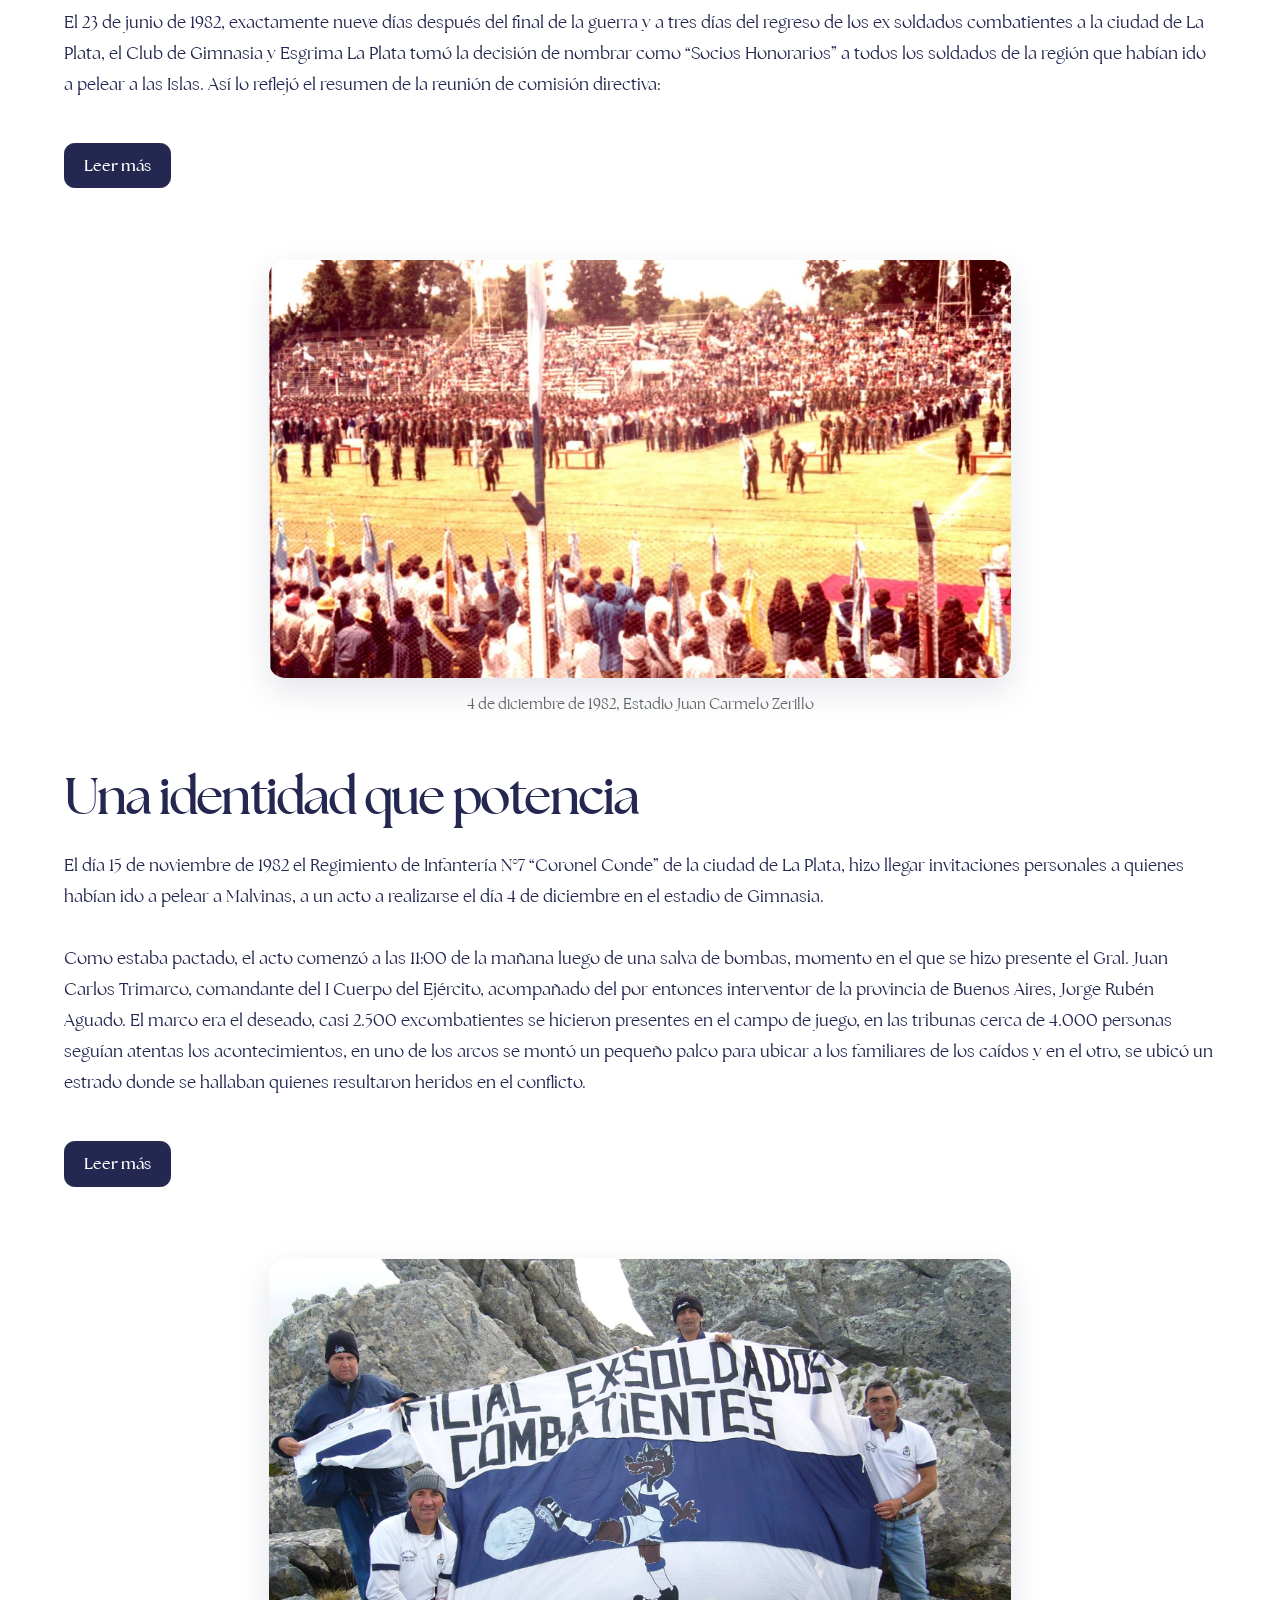
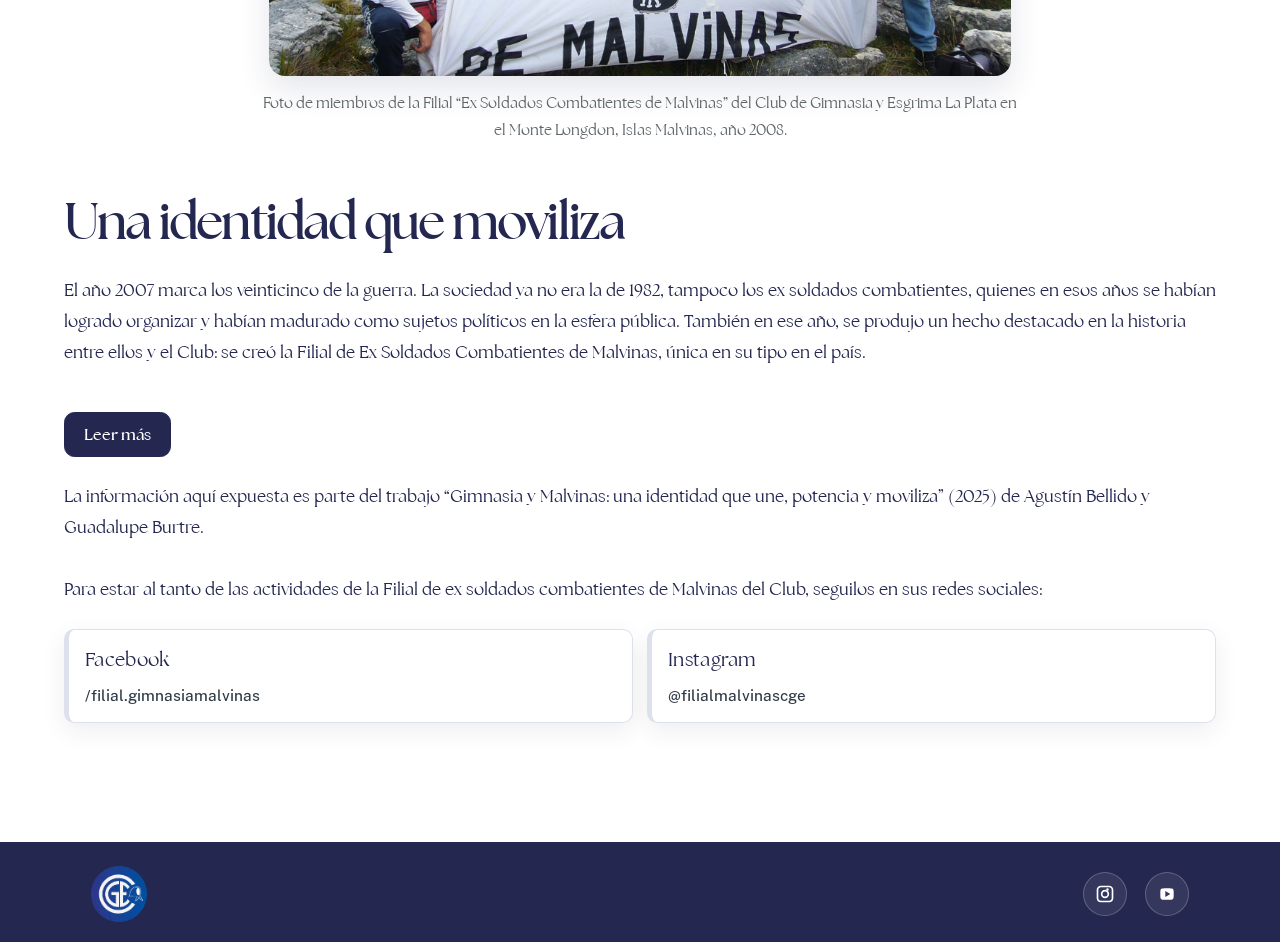
<file: notas.html>
<!DOCTYPE html>
<html lang="es">
<head>
    <meta charset="UTF-8" />
    <meta name="viewport" content="width=device-width, initial-scale=1.0" />
    <title>Gimnasia y Malvinas</title>
    <link rel="stylesheet" href="styles.css" />
    <script src="nav.js" defer></script>
    <link href="https://fonts.googleapis.com/css2?family=Public+Sans:wght@700&display=swap" rel="stylesheet">
</head>
<body class="pagina-notas">
    <header class="encabezado">
      <img class="encabezado-rasgado" src="recursos/Header.svg" alt="" aria-hidden="true">
        <div class="contenido-header">
            <div class="logo">
                <img src="recursos/logo2.png" alt="Logo">
            </div>
            <button class="nav-toggle" type="button" aria-controls="primary-navigation" aria-expanded="false" aria-label="Abrir menú de navegación">
              <span class="nav-toggle-label">Menú</span>
              <span class="nav-toggle-lines" aria-hidden="true"><span></span><span></span><span></span></span>
            </button>
            <nav class="navbar" id="primary-navigation" aria-label="Navegación principal">
                <ul>
                    <li><a href="index.html">Inicio</a></li>
                    <li><a href="biografias.html">Biografías</a></li>
                    <li><a href="malvinas.html">Malvinas</a></li>
                    <li><a href="nosotros.html">¿Quiénes somos?</a></li>
                </ul>
            </nav>
        </div>
    </header>

    <main>
        <section class="contenido">
            <h2 class="titulo-intro">GIMNASIA Y MALVINAS</h2>

            <iframe
                src="https://www.youtube.com/embed/vuj2PhmZ9-4" 
                title="Gimnasia y Malvinas: 40 años  | Documental" 
                frameborder="0" allow="accelerometer; autoplay; clipboard-write; encrypted-media; gyroscope; picture-in-picture; web-share" 
                referrerpolicy="strict-origin-when-cross-origin" allowfullscreen>
            </iframe>

            <p class="texto-intro">
                El Club de Gimnasia y Esgrima La Plata ha consolidado a lo largo de estos años un
                profundo vínculo con los ex soldados combatientes de Malvinas y un compromiso por la
                soberanía nacional. Esta unión nace desde el amor por los colores y se fortalece por las
                acciones llevadas adelante desde la institución y sus hinchas que conforman un “círculo
                malvinero” que se retroalimenta día tras día.
            </p>

            <p class="texto2-intro">
                Esto puede observarse en diversos acontecimientos que tienen como protagonistas a
                múltiples actores de la vida del Club que buscaron reconocer y homenajear a aquellos
                jóvenes que fueron parte del conflicto bélico desarrollado en el Atlántico Sur.
                Entre ellos destacamos tres momentos que podemos considerar parte fundamental de la
                construcción de este “círculo” que tiene como principio el amor por Gimnasia.
            </p>

            <!-- FOTO EX COMBATIENTES EN CANCHA -->
            
<div class="foto-malvinas">
    <img src="fotos\Foto piola pibes.jpg.jpeg" alt="Walter Acevedo, Roberto Ruíz y Daniel Galli">
    <p class="pie-foto-malvinas">Walter Acevedo, Roberto Ruíz y Daniel Galli. Ex combatientes y jugadores de las inferiores de Gimnasia</p>
</div>

<!-- UNA IDENTIDAD QUE UNE-->

<section class="historia-gimnasia">
  <h2 class="titulo2-intro">Una identidad que une</h2>
  <p class="texto-intro">
    El 23 de junio de 1982, exactamente nueve días después del final de la guerra y a tres días
    del regreso de los ex soldados combatientes a la ciudad de La Plata, el Club de Gimnasia y
    Esgrima La Plata tomó la decisión de nombrar como “Socios Honorarios” a todos los
    soldados de la región que habían ido a pelear a las Islas. Así lo reflejó el resumen de la
    reunión de comisión directiva:
  </p>

  <div class="texto-desplegable">
    <p><em>
El señor González1 propone, que en consideración a aquellos soldados que han defendido nuestra
integridad territorial estando presentes en el frente de lucha en las Islas Malvinas resultan
merecedores de un reconocimiento por parte de la comunidad platense, de la cual Gimnasia es su
más auténtica expresión, y que cumplen con creces los méritos que marca el Estatuto para otorgarles
el carácter de Socios Honorarios, se otorgue a todos los combatientes de la ciudad de La Plata y
zona de influencia, dicho carácter.<br><br>
</em></p>
    <p>
      La rápida decisión de la Institución se vuelve novedosa, no solo por la cercanía a los
hechos, sino también por incluir en el homenaje a todos los combatientes de la ciudad y
alrededores, dejando un claro mensaje de que para Gimnasia no había distinción de colores
a la hora de recordar a quienes habían peleado en el frente de batalla, priorizando la unión.
Así, el Club se convirtió en el primero del país en otorgar la máxima distinción institucional a
los ex combatientes.<br><br>
    </p>
    <p>
     Como continuación del homenaje institucional, el 26 de junio, días después de hacerse
pública la iniciativa, en la previa al partido que el equipo de fútbol masculino de Gimnasia
disputó contra Deportivo Armenio en el Estadio “Juan Carmelo Zerillo” por la fecha 21 de la
Primera División B, la parcialidad tripera pudo divisar en el campo de juego, escoltados por
el vicepresidente primero Alejandro Breccia y por Luis Ceresetto, quien estaba a cargo del
fútbol amateur, a tres jóvenes ex combatientes jugadores de las inferiores del Club: Walter
Acevedo, Daniel Galli y Roberto Ruíz. En esta ocasión ante la marea de aplausos de la
hinchada se les hizo entrega a cada uno de una medalla con el escudo del Club que
contenía la inscripción “Héroes de las Malvinas".<br><br>
    </p>
  </div>

  <button class="boton-leer-mas" onclick="toggleTexto(this)">Leer más</button>
</section>

<!-- FOTO ACTO 4 DE DICIEMBRE -->
<div class="foto-malvinas">
    <img src="fotos\Foto Gustavo Ñato Cordoba oo.jpg.jpeg" alt="4 de diciembre de 1982, Estadio Juan Carmelo Zerillo">
    <p class="pie-foto-malvinas">4 de diciembre de 1982, Estadio Juan Carmelo Zerillo</p>
</div>

<!-- UNA IDENTIDAD QUE POTENCIA-->

<section class="historia-gimnasia">
  <h2 class="titulo2-intro">Una identidad que potencia</h2>
  <p class="texto-intro">
    El día 15 de noviembre de 1982 el Regimiento de Infantería N°7 “Coronel Conde” de la
ciudad de La Plata, hizo llegar invitaciones personales a quienes habían ido a pelear a
Malvinas, a un acto a realizarse el día 4 de diciembre en el estadio de Gimnasia.<br><br> 

Como estaba pactado, el acto comenzó a las 11:00 de la mañana luego de una salva de
bombas, momento en el que se hizo presente el Gral. Juan Carlos Trimarco, comandante
del I Cuerpo del Ejército, acompañado del por entonces interventor de la provincia de
Buenos Aires, Jorge Rubén Aguado. El marco era el deseado, casi 2.500 excombatientes
se hicieron presentes en el campo de juego, en las tribunas cerca de 4.000 personas
seguían atentas los acontecimientos, en uno de los arcos se montó un pequeño palco para
ubicar a los familiares de los caídos y en el otro, se ubicó un estrado donde se hallaban
quienes resultaron heridos en el conflicto.
  </p>

  <div class="texto-desplegable">
    <p>En cierto momento del acto tomó la palabra el Gral. Schollaert, quien en su discurso habló
de la heroicidad del desempeño militar en la contienda, esta situación no gustó para nada a
los presentes quienes comenzaron a entonar canciones que eran críticas al gobierno militar,
cuando estaba cerca de terminar sus palabras los cánticos y chiflidos de protesta se habían
vuelto audibles para todos los presentes. Así fue como parte de los ex soldados
combatientes junto a sus familias en las tribunas cantaron al unísono, canciones con
melodías conocidas por todos los hinchas del fútbol, pero con un fuerte contenido político
(…) Ahí están, ahí están, y en las Islas se volvieron para atrás (…) El que no salta es un
militar (…) Vení, vení, bailá conmigo, que un amigo vas a encontrar, sin policías, ni militares,
la dictadura se va a acabar y Paredón, paredón, para los milicos que robaron la Nación (…).<br><br></p>
    <p>
     Así fue como mientras los cuadros militares se mantenían inmutables ante la escena, los ex
soldados combatientes comenzaron a retirarse del estadio antes de que finalizara la
ceremonia al grito de (…) Argentina, Argentina, Argentina (…). En ese momento el
suboficial Julio Noé Tanten se vio envuelto en una discusión debido a su enojo por los
silbidos y cánticos, que derivó en que apuntara con su arma a uno de los jóvenes, hecho
que no pasó a mayores ya que intercedieron los demás presentes, corriéndolo a empujones
y patadas. Con ese último episodio como cierre, el estadio rápidamente fue quedando vacío
y en ese clima se realizó el desfile de las distintas unidades de la Agrupación Malvinas,
presenciado por el pequeño grupo de invitados que se quedaron hasta el final.<br><br>
    </p>
    <p>
    En el 2022, la Comisión Provincial por la Memoria realizó una producción audiovisual que
incluyó entrevistas en el Estadio a varios integrantes del Centro Ex Combatientes Islas
Malvinas (CECIM) de La Plata y del Centro el Veterano Ex Combatiente Islas Malvinas
(CEVECIM) de la ciudad de Berisso. Para ellos lo sucedido en cancha de Gimnasia fue el
primer acto insurreccional de soldados civiles contra las fuerzas armadas (Fernando
Magno).<br><br>
    </p>

    <iframe
    src="https://www.youtube.com/embed/guYdW11XXG4" 
    title="Malvinas: a 40 años del fallido acto homenaje" 
    frameborder="0" allow="accelerometer; autoplay; clipboard-write; encrypted-media; gyroscope; picture-in-picture; web-share" 
    referrerpolicy="strict-origin-when-cross-origin" allowfullscreen>
</iframe>

  </div>

  <button class="boton-leer-mas" onclick="toggleTexto(this)">Leer más</button>
</section>
           
<!-- FOTO EX COMBATIENTES EN LAS ISLAS -->
<div class="foto-malvinas">
    <img src="fotos\Foto Filial en malvinas (1).jpg.jpeg" alt="Foto de miembros de la Filial “Ex Soldados Combatientes de Malvinas” del Club de Gimnasia
y Esgrima La Plata en el Monte Longdon, Islas Malvinas, año 2008">
    <p class="pie-foto-malvinas">Foto de miembros de la Filial “Ex Soldados Combatientes de Malvinas” del Club de Gimnasia
y Esgrima La Plata en el Monte Longdon, Islas Malvinas, año 2008.</p>
</div>

<!-- UNA IDENTIDAD QUE MOVILIZA-->

<section class="historia-gimnasia">
  <h2 class="titulo2-intro">Una identidad que moviliza</h2>
  <p class="texto-intro">
    El año 2007 marca los veinticinco de la guerra. La sociedad ya no era la de 1982, tampoco
los ex soldados combatientes, quienes en esos años se habían logrado organizar y habían
madurado como sujetos políticos en la esfera pública. También en ese año, se produjo un
hecho destacado en la historia entre ellos y el Club: se creó la Filial de Ex Soldados
Combatientes de Malvinas, única en su tipo en el país.
  </p>

  <div class="texto-desplegable">
    <p>Desde hace años y al calor de las reuniones de los martes en el CECIM, los ex
combatientes triperos comenzaron a juntarse entre ellos, así fue como el momento de
compartir la cena con sus compañeros se había convertido inconscientemente en un reflejo
del encuentro improvisado en las Islas para saber cómo venía Gimnasia en el torneo. De allí
surgió una idea, crear una Filial de ex soldados combatientes en el Club de sus amores.
Luego de ponerse de acuerdo, 57 hinchas de Gimnasia ex combatientes presentaron a la
institución la documentación para crear la Filial y para finales de septiembre del 2007 fue
reconocida como tal por el Club, convirtiéndose en la primera de su tipo en Argentina y
según ellos, en el mundo.<br><br>
</em></p>
    <p>
      Cabe mencionar que los integrantes de la Filial son ex soldados y no pertenecían a los
cuadros de las FFAA, manteniendo así la premisa del CECIM que los había nucleado hasta
ese momento. En su discurso inaugural enfatizaron en las dificultades que debieron afrontar
tras su regreso, las tristezas y las alegrías, y cómo de alguna manera pudieron sobrellevar
la posguerra desde lo colectivo y desde la unión que significa ser hinchas triperos, tal como
expresó Walter Stefenon: (...) Juntarnos en una Filial era un apoyo incondicional, nos
juntábamos a cenar, si algún compañero tenía algún problema estábamos ahí (…)
hablamos de lo que pasaba en la guerra, lo que es bueno porque te vas acordando (...). En
la misma línea, Roberto Ruiz enfatizó (...) te empezás a juntar con gente que tiene el mismo
sentimiento futbolístico que vos, es una forma de fortalecerte: te gusta lo mismo, has vivido
lo mismo, entonces hay una fusión terrible, se forma un grupo muy fuerte (...)<br><br>
    </p>
    <p>
   Los textuales de los integrantes de la Filial del Club se encuentran dentro del documental
“Gimnasia y Malvinas: 40 años”, realizado por la Subcomisión de Cultura en el año 2022.<br><br>
    </p>

    <iframe
    src="https://www.youtube.com/embed/vuj2PhmZ9-4" 
    title="Gimnasia y Malvinas: 40 años | Documental" 
    frameborder="0" 
    allow="accelerometer; autoplay; clipboard-write; encrypted-media; gyroscope; picture-in-picture; web-share" 
    referrerpolicy="strict-origin-when-cross-origin" 
    allowfullscreen>
</iframe>

  </div>

  <button class="boton-leer-mas" onclick="toggleTexto(this)">Leer más</button>
</section>


<!-- CIERRE-->

<section class="cierre">
  <p class="texto-intro">
    La información aquí expuesta es parte del trabajo “Gimnasia y Malvinas: una identidad que
    une, potencia y moviliza” (2025) de Agustín Bellido y Guadalupe Burtre. <br><br>

    Para estar al tanto de las actividades de la Filial de ex soldados combatientes de Malvinas
    del Club, seguilos en sus redes sociales:
  </p>

  <div class="redes-malvinas" aria-label="Redes sociales de la Filial de ex soldados combatientes de Malvinas">
    <a
      class="red-link red-link-facebook"
      href="https://www.facebook.com/filial.gimnasiamalvinas"
      target="_blank"
      rel="noopener noreferrer"
      aria-label="Abrir Facebook de la Filial de ex soldados combatientes de Malvinas"
    >
      <span class="red-nombre">Facebook</span>
      <span class="red-url">/filial.gimnasiamalvinas</span>
    </a>

    <a
      class="red-link red-link-instagram"
      href="https://www.instagram.com/filialmalvinascge/?hl=e"
      target="_blank"
      rel="noopener noreferrer"
      aria-label="Abrir Instagram de la Filial de ex soldados combatientes de Malvinas"
    >
      <span class="red-nombre">Instagram</span>
      <span class="red-url">@filialmalvinascge</span>
    </a>
  </div>

    </main>

   <footer>
                                <div class="footer-line"></div>
                                <div class="footer-content">
                                        <img src="recursos\ddhh.png" alt="Logo"
                                                class="footer-logo" />
                                        <div class="social-icons">
                                                <a href="https://www.instagram.com/subcomisionddhhcge/"
                                                        aria-label="Instagram"
                                                        class="icon instagram"
                                                        target="_blank"
                                                        rel="noopener noreferrer">
                                                        <svg
                                                                xmlns="http://www.w3.org/2000/svg"
                                                                fill="#0F4170"
                                                                viewBox="0 0 24 24"
                                                                width="24"
                                                                height="24">
                                                                <path
                                                                        d="M7 2C4.24 2 2 4.24 2 7v10c0 2.76 2.24 5 5 5h10c2.76 0 5-2.24 5-5V7c0-2.76-2.24-5-5-5H7zm10 2c1.65 0 3 1.35 3 3v10c0 1.65-1.35 3-3 3H7c-1.65 0-3-1.35-3-3V7c0-1.65 1.35-3 3-3h10zm-5 3a5 5 0 1 0 0 10 5 5 0 0 0 0-10zm0 2a3 3 0 1 1 0 6 3 3 0 0 1 0-6zm4.5-2.5a1.5 1.5 0 1 1-3 0 1.5 1.5 0 0 1 3 0z" />
                                                        </svg>
                                                </a>
                                                <a href="https://www.youtube.com/@subcomisionderechoshumanos3840" aria-label="YouTube"
                                                        class="icon youtube"
                                                        target="_blank"
                                                        rel="noopener noreferrer">
                                                        <svg
                                                                xmlns="http://www.w3.org/2000/svg"
                                                                fill="#0F4170"
                                                                viewBox="0 0 24 24"
                                                                width="24"
                                                                height="24">
                                                                <path
                                                                        d="M19.8 7.2a2.41 2.41 0 0 0-1.7-1.7C16.5 5 12 5 12 5s-4.5 0-6.1.5a2.41 2.41 0 0 0-1.7 1.7A25.42 25.42 0 0 0 4 12a25.42 25.42 0 0 0 .2 4.8 2.41 2.41 0 0 0 1.7 1.7c1.6.5 6.1.5 6.1.5s4.5 0 6.1-.5a2.41 2.41 0 0 0 1.7-1.7A25.42 25.42 0 0 0 20 12a25.42 25.42 0 0 0-.2-4.8zM10 15.5v-7l6 3.5-6 3.5z" />
                                                        </svg>
                                                </a>
                                        </div>
                                </div>

                        </footer>
    <script>
function ajustarAlturaDesplegable(div) {
  div.style.maxHeight = `${div.scrollHeight}px`;
}

function toggleTexto(btn) {
  const div = btn.previousElementSibling;
  const estaAbierto = div.classList.contains("active");

  if (estaAbierto) {
    div.style.maxHeight = `${div.scrollHeight}px`;
    requestAnimationFrame(() => {
      div.style.maxHeight = "0px";
      div.classList.remove("active");
    });
    btn.textContent = "Leer más";
    return;
  }

  div.classList.add("active");
  ajustarAlturaDesplegable(div);
  btn.textContent = "Leer menos";
}

window.addEventListener("resize", () => {
  document.querySelectorAll(".texto-desplegable.active").forEach(ajustarAlturaDesplegable);
});

document.querySelectorAll(".texto-desplegable iframe").forEach((iframe) => {
  iframe.addEventListener("load", () => {
    const contenedor = iframe.closest(".texto-desplegable");
    if (contenedor && contenedor.classList.contains("active")) {
      ajustarAlturaDesplegable(contenedor);
    }
  });
});
</script>

</body>
</html>
</file>
<file: styles.css>
* {
  margin: 0;
  padding: 0;
  box-sizing: border-box;
}

@font-face {
  font-family: 'Antonio';
  src: url('./Antonio/Antonio-VariableFont_wght.ttf') format('truetype');
  font-weight: 100 900; /* porque es variable */
  font-style: normal;
}

@font-face {
  font-family: 'Public Sans SemiBold';
  src: url('./public-sans/PublicSans-Medium.otf') format('opentype');
  font-weight: 600;
  font-style: normal;
}

@font-face {
  font-family: 'The Seasons';
  src: url('./the seasons font/The Seasons Light.ttf') format('truetype');
  font-weight: 300;
  font-style: normal;
}

@font-face {
  font-family: 'The Seasons';
  src: url('./the seasons font/The Seasons Regular.ttf') format('truetype');
  font-weight: 400;
  font-style: normal;
}

@font-face {
  font-family: 'The Seasons';
  src: url('./the seasons font/The Seasons Bold.ttf') format('truetype');
  font-weight: 700;
  font-style: normal;
}

@font-face {
  font-family: 'Public Sans';
  src: url('./public-sans/PublicSans-Regular.otf') format('opentype');
  font-weight: 400;
  font-style: normal;
}

@font-face {
  font-family: 'Public Sans';
  src: url('./public-sans/PublicSans-SemiBold.otf') format('opentype');
  font-weight: 600;
  font-style: normal;
}

body::-webkit-scrollbar {
  display: none;
}

body {
  margin: 0;
  padding: 0;
  background: url('recursos/fondo.png') no-repeat center center fixed;
  background-size: cover;
  color: #111;
  display: flex;
  flex-direction: column;
  overflow-x: hidden;
  width: 100%;
}

/* ---------- HEADER ---------- */
.encabezado {
  
  font-family: 'Antonio', sans-serif;
  position: relative;
  width: 100%;
  color: white;
  z-index: 0;
  padding: 10px 40px 105px; 
}

.contenido-header {
  display: flex;
  justify-content: space-between;
  align-items: center;
  flex-wrap: wrap;
  position: relative;
  z-index: 10;
}

/* Logo */

.logo img {
  height: 6vw;
}

/* Navbar */

.navbar ul {
  display: flex;
  gap: 20px;
  list-style: none;
  padding-left: 18vw;
}

.navbar a {
  color: white;
  text-decoration: none;
  font-weight: bold;
  font-size: 30px;
}

.navbar a:hover {
  color: #d8d8d8;
}

strong a {
  text-decoration: none;
  color: #242750;
  font-weight: bold;
  font-size: inherit;
}

strong a:hover {
  text-decoration: none;
  font-weight: bold;
}

/* Imagen rasgada */

.imagen-rasgada {
  position: relative;
  margin-top: -33vw;
  bottom: 0;
  left: -2vw;
  width: 100%;
  max-width: 105vw;
  z-index: -1;
}

.imagen-rasgada img {
  width: 105vw;
  height: 100%;
  display: block;
}

main {
  display: flex;
  padding: 20px;
}

/* Index */

/* Intro */

.titulo-intro {
  margin-left: 4vw; 
  font-family: 'Antonio', sans-serif;
  font-size: 3rem;
  text-align: left;
  color: #242750;
  margin-top: 0vw;
}

.texto-intro {
  margin-top: 2vw;
  margin-left: 4vw;
  margin-right: 1.5vw;
  font-family: 'Public Sans SemiBold', sans-serif;
  font-size: 1.1rem;
  line-height: 1.6;
  color: #333;
  margin-bottom: 2vw;
  font-weight: 400;
}

.titulo2-intro {
  margin-left: 4vw;
  font-family: 'Antonio', sans-serif;
  font-size: 3rem;
  text-align: left;
  color: #242750;
  margin-top: 0vw;
}

.texto2-intro{
  margin-top: 2vw;
  margin-left: 4vw;
  margin-right: 1.5vw;
  font-family: 'Public Sans SemiBold', sans-serif;
  font-size: 1.1rem;
  line-height: 1.6;
  color: #333;
  margin-bottom: 2vw;
  font-weight: 400;
}

/* Contacto (Quienes somos) */

.bloque-contacto {
  margin: 2.5rem 0 1rem 4vw;
  width: calc(100% - 4vw);
  padding: 0;
}

.titulo-contacto {
  font-family: 'Antonio', sans-serif;
  font-size: 2rem;
  color: #242750;
}

.texto-contacto {
  margin-top: 0.8rem;
  font-family: 'Public Sans SemiBold', sans-serif;
  font-size: 1.05rem;
  line-height: 1.6;
  color: #333;
}

.boton-contacto {
  display: inline-block;
  margin-top: 1rem;
  padding: 0.7rem 1.15rem;
  background-color: #242750;
  color: #fff;
  text-decoration: none;
  border-radius: 8px;
  font-family: 'Antonio', sans-serif;
  font-size: 1.1rem;
  letter-spacing: 0.3px;
  transition: background-color 0.2s ease;
}

.boton-contacto:hover {
  background-color: #242750;
}

.boton-contacto:focus-visible {
  outline: 3px solid #242750;
  outline-offset: 3px;
}

/* Galeria */

.galeria {
  margin-left: 4vw;
  margin-right: 2.5vw;
  display: grid;
  grid-template-columns: repeat(6, 1fr);
  gap: 10px;
}

.galeria img {
  width: 100%;
  aspect-ratio: 1 / 1;
  object-fit: cover;
  cursor: pointer;
  border-radius: 4px;
  transition: transform 0.2s ease;
}

.galeria img:hover {
  transform: scale(1.03);
}

/* Player */

iframe {
  width: min(100%, 742px);
  max-width: 100%;
  aspect-ratio: 16 / 9;
  height: auto;
  margin: 30px auto 10px;
  display: block;
  box-shadow: 0 4px 10px rgba(0, 0, 0, 0.2);
  border-radius: 10px;
}

/* Footer */

footer {
    font-family: 'Antonio', sans-serif;
    background: #fff;
    color: #242750;
    margin-top: 3vw;
  }

.pagina-notas footer {
  margin-top: 1.8vw;
}

.footer-text{
        margin-left: 9vw;
        margin-top: -4.8vw;
        font-size: 2vw;
  }

.footer-line {
    height: 2px;
    background: black;
    width: 100%;
    margin-top: 0px; 
}

.footer-content {
    max-width: 1200px;
    margin: 0 auto;
    padding: 20px 15px;
    display: flex;
    align-items: center;
    justify-content: space-between;
}
  
.footer-logo {
    height: 50px;
    object-fit: contain;
}
  
.social-icons {
    display: flex;
    gap: 20px;
}

.social-icons a {
    display: inline-flex;
    transition: opacity 0.3s ease;
}

.social-icons a:hover {
    opacity: 0.7;
}

.social-icons svg {
    display: block;
}

/* ---------- MOBILE ---------- */

@media (max-width: 768px) {

 .imagen-rasgada {
  position: absolute;
  top: 0;
  left: 0;
  width: 100%;
}

.imagen-rasgada img {
    width: 100%;
    max-height: 65%;
    object-fit: cover;
  }

  .contenido-header {
    flex-direction: column;
    align-items: center;
    text-align: center;
  }

  .logo img {
    height: 80px; 
    margin-bottom: 10px;
  }

 .navbar ul {
    flex-direction: column;
    gap: 20px;
    padding-left: 0;
    margin-top: 10px;
  }

  .navbar a {
    font-size: 26px; 
    letter-spacing: 1px; 
  }

  .galeria {
    grid-template-columns: repeat(2, 1fr);
  }

  .bloque-contacto {
    margin: 2rem 0 1rem 4vw;
    width: calc(100% - 4vw);
    padding: 0;
  }

  .titulo-contacto {
    font-size: 1.6rem;
  }

  .texto-contacto {
    font-size: 1rem;
  }

  .boton-contacto {
    width: 100%;
    text-align: center;
  }

  iframe {
    width: 100%;
    max-width: 100%;
    margin: 20px auto 8px;
    border-radius: 8px;
  }
  
}

/* ---------- LAYOUT GENERAL ---------- */

.contenedor-principal {
    display: flex;
    gap: 50px;
    padding: 60px 80px;
}

/* ---------- SIDEBAR ---------- */

.sidebar {
    width: 260px;
    flex-shrink: 0;
}

.sidebar h3 {
    font-size: 20px;
    margin-bottom: 25px;
    font-family: 'Antonio', sans-serif;
    color: #242750;
}

.bloque-filtro {
    margin-bottom: 30px;
}

.bloque-filtro h4 {
    margin-bottom: 12px;
    font-size: 16px;
    font-family: 'Public Sans', sans-serif;
}

.bloque-filtro label {
    display: block;
    margin-bottom: 8px;
    font-size: 14px;
    cursor: pointer;
    font-family: 'Public Sans', sans-serif;
}

.bloque-filtro input[type="checkbox"] {
    margin-right: 6px;
    cursor: pointer;
}

.bloque-filtro select {
    width: 100%;
    padding: 10px;
    border: 1px solid #ccc;
    font-size: 14px;
    margin-top: 8px;
    outline: none;
    font-family: 'Public Sans', sans-serif;
    background-color: white;
    cursor: pointer;
}

.bloque-filtro select:focus {
    border-color: #242750;
}

#militancia-checkboxes, #deporte-checkboxes, #instituciones-checkboxes, 
#ccdd-checkboxes, #victima-checkboxes {
    display: flex;
    flex-direction: column;
    gap: 8px;
}

/* dropdown-style for checkbox groups */
.bloque-filtro details {
    margin-bottom: 30px;
    border: 1px solid #ccc;
    padding: 8px 10px;
    border-radius: 4px;
    background-color: #fff;
    width: 100%;
}

.bloque-filtro summary {
    font-size: 14px;
    font-weight: bold;
    cursor: pointer;
    padding: 8px 0;
    list-style: none;
}

/* hide default marker */
.bloque-filtro summary::-webkit-details-marker {
    display: none;
}

.bloque-filtro details div {
    margin-top: 8px;
}

/* Buscador */

#buscador {
    width: 100%;
    padding: 10px;
    border: 1px solid #ccc;
    font-size: 14px;
    margin-top: 8px;
    outline: none;
    font-family: 'Public Sans', sans-serif;
}

#buscador:focus {
    border-color: #242750;
}

/* Botón reset */

.btn-reset {
    margin-top: 15px;
    width: 100%;
    padding: 10px;
    border: none;
    background-color: #242750;
    color: white;
    cursor: pointer;
    transition: 0.2s ease;
    font-family: 'Antonio', sans-serif;
}

.btn-reset:hover {
    background-color: #242750;
}

.titulo-introbio {
  margin-left: 5vw; 
  font-family: 'Antonio', sans-serif;
  font-size: 3rem;
  text-align: left;
  color: #242750;
  margin-top: 0vw;
}

/* ---------- GRID ---------- */

.grid-biografias {
    flex: 1;
    display: grid;
    grid-template-columns: repeat(4, 1fr);
    gap: 30px;
}

/* ---------- CARDS ---------- */

.card {
    display: flex;
    flex-direction: column;
}

/* SOLO ESTA PARTE ES CLICKEABLE */
.card-click {
    cursor: pointer;
    transition: transform 0.25s ease, box-shadow 0.25s ease;
}

.card-click:hover {
    transform: translateY(-6px);
}

/* IMAGEN CUADRADA */

.card-click img {
    width: 100%;
    aspect-ratio: 1 / 1;
    object-fit: cover;
    display: block;
    border-radius: 8px;
}

/* NOMBRE */

.card-click h3 {
    margin-top: 14px;
    font-family: 'Antonio', sans-serif;
    font-size: 1rem;
    font-weight: 600;
    color: #242750;
    line-height: 1.3;
}

/* ---------- TÍTULO ---------- */

.titulo-intro {
    margin-bottom: 50px;
}

/* ---------- RESPONSIVE ---------- */

@media (max-width: 1200px) {
    .grid-biografias {
        grid-template-columns: repeat(3, 1fr);
    }
}

@media (max-width: 900px) {
    .contenedor-principal {
        flex-direction: column;
        padding: 40px;
    }

    .sidebar {
        width: 100%;
    }

    .grid-biografias {
        grid-template-columns: repeat(2, 1fr);
    }
}

@media (max-width: 600px) {

    .contenedor-principal {
        padding: 30px 20px;
    }

    .grid-biografias {
        grid-template-columns: 1fr;
    }
}

/* Fotos Malvinas centradas y mismo tamaño que los videos */

.foto-malvinas {
    display: flex;
    flex-direction: column;
    align-items: center;
    margin: 30px 0; /* separa de otros elementos */
}

.foto-malvinas img {
    width: 50%;          /* igual que iframe */
    max-width: 742px;    /* igual que iframe */
    aspect-ratio: 16/9;
    object-fit: cover;
    border-radius: 10px;
    display: block;
    box-shadow: 0 4px 10px rgba(0, 0, 0, 0.2);
}

/* Pie de foto Malvinas */
.pie-foto-malvinas {
    text-align: center;
    font-family: 'Public Sans SemiBold', sans-serif;
    font-size: 0.95rem;
    color: #555;
    margin-top: 15px;
}

/* Texto desplegable estilo intro */
.texto-desplegable {
    margin-top: 2vw;
    margin-left: 4vw;
    margin-right: 1.5vw;
    font-family: 'Public Sans SemiBold', sans-serif;
    font-size: 1.1rem;
    line-height: 1.6;
    color: #333;
    overflow: hidden;
    max-height: 0;
    transition: max-height 0.5s ease;
}

/* Cuando está activo */
.texto-desplegable.active {
  max-height: none;
}

/* Botón leer más */
.boton-leer-mas {
    margin-left: 4vw;
    margin-top: 0vw;
    padding: 10px 20px;
    font-family: 'Antonio', sans-serif;
    font-size: 1rem;
    background-color: #242750;
    color: white;
    border: none;
    border-radius: 6px;
    cursor: pointer;
    transition: background-color 0.3s ease;
}

.boton-leer-mas:hover {
  background-color: #242750;
}

/* Redes sociales (cierre Malvinas) */

.redes-malvinas {
  margin: 0 1.5vw 2.2rem 4vw;
  display: grid;
  grid-template-columns: repeat(2, minmax(220px, 1fr));
  gap: 14px;
}

.red-link {
  display: flex;
  flex-direction: column;
  gap: 5px;
  padding: 14px 16px;
  text-decoration: none;
  border-radius: 10px;
  border: 1px solid #9eb2c4;
  background: rgba(255, 255, 255, 0.88);
  transition: transform 0.2s ease, box-shadow 0.2s ease, border-color 0.2s ease;
}

.red-link:hover {
  transform: translateY(-2px);
  box-shadow: 0 6px 16px rgba(var(--color-primary-rgb), 0.16);
  border-color: #242750;
}

.red-link:focus-visible {
  outline: 3px solid #242750;
  outline-offset: 3px;
}

.red-nombre {
  font-family: 'Antonio', sans-serif;
  font-size: 1.2rem;
  color: #242750;
  letter-spacing: 0.3px;
}

.red-url {
  font-family: 'Public Sans SemiBold', sans-serif;
  font-size: 0.96rem;
  color: #2f3c47;
  word-break: break-word;
}

.red-link-facebook {
  border-left: 5px solid var(--color-secondary);
}

.red-link-instagram {
  border-left: 5px solid var(--color-secondary);
}

.titulo-azul, .titulo-azul a {
    color: #242750; /* mismo azul que los títulos */
    text-decoration: none; /* opcional, para que no aparezca subrayado */
}

@media (max-width: 768px) {
  .foto-malvinas img {
    width: 86%;
  }

  .pie-foto-malvinas {
    width: 86%;
    margin-inline: auto;
  }

  .redes-malvinas {
    margin: 0 4vw 2rem;
    grid-template-columns: 1fr;
  }
}

/* ================================================================
   SISTEMA VISUAL RESPONSIVE · MEMORIA TRIPERA
   Capa de marca y adaptación fluida para todas las páginas.
   ================================================================ */
:root {
  color-scheme: light;
  --color-primary: #242750;
  --color-secondary: #242750;
  --color-primary-rgb: 36, 39, 80;
  --color-secondary-rgb: 36, 39, 80;
  --color-ink: #242750;
  --color-muted: #60676b;
  --color-canvas: #ffffff;
  --color-surface: #ffffff;
  --color-border: #dce1ed;
  --font-display: 'The Seasons', Georgia, serif;
  --font-body: 'Public Sans', sans-serif;
  --content-width: 1440px;
  --space-page: clamp(1rem, 4vw, 3.5rem);
  --radius-sm: 0.65rem;
  --radius-md: 1rem;
  --radius-lg: 1.4rem;
  --shadow-soft: 0 0.5rem 1.5rem rgba(var(--color-primary-rgb), 0.08);
  --shadow-card: 0 0.8rem 2rem rgba(var(--color-primary-rgb), 0.12);
  --ease-standard: 220ms ease;
}

html {
  min-width: 0;
  overflow-x: clip;
  scroll-behavior: smooth;
}

body {
  position: relative;
  isolation: isolate;
  width: 100%;
  min-width: 0;
  min-height: 100vh;
  overflow-x: clip;
  background: var(--color-canvas) url('recursos/fondo.png') center / cover fixed;
  color: var(--color-ink);
  font-family: var(--font-body);
  line-height: 1.7;
  overflow-wrap: anywhere;
}

body::-webkit-scrollbar {
  display: initial;
  width: 0.65rem;
}

body::-webkit-scrollbar-thumb {
  background: rgba(var(--color-primary-rgb), 0.4);
  border: 2px solid var(--color-canvas);
  border-radius: 999px;
}

img,
svg,
video,
iframe {
  max-width: 100%;
}

img {
  height: auto;
}

h1,
h2,
h3,
h4,
button,
input,
select,
nav,
.boton-contacto,
.red-nombre {
  font-family: var(--font-display);
}

h1,
h2,
h3,
h4,
p {
  overflow-wrap: anywhere;
}

/* Hero: el recorte decorativo ocupa el mismo alto que el encabezado. */
.encabezado {
  z-index: 2;
  width: 100%;
  min-height: clamp(14rem, 20vw, 21rem);
  padding: 1.25rem var(--space-page) clamp(3rem, 5vw, 4.5rem);
  color: #fff;
  font-family: var(--font-display);
}

.contenido-header {
  width: min(100%, var(--content-width));
  margin-inline: auto;
  gap: 1.5rem;
}

.logo {
  flex: 0 0 auto;
}

.logo img {
  display: block;
  width: auto;
  height: clamp(3.5rem, 6vw, 6rem);
  object-fit: contain;
}

.navbar {
  min-width: 0;
}

.navbar ul {
  justify-content: flex-end;
  flex-wrap: wrap;
  gap: clamp(0.45rem, 1.4vw, 1.4rem);
  padding-left: 0;
}

.navbar a {
  display: inline-block;
  padding: 0.45rem 0.65rem;
  border-radius: 0.45rem;
  color: #fff;
  font-size: clamp(0.95rem, 1.55vw, 1.35rem);
  line-height: 1.3;
  text-align: center;
  transition: color var(--ease-standard), background-color var(--ease-standard), transform var(--ease-standard);
}

.navbar a:hover,
.navbar a:focus-visible {
  color: #fff;
  background: rgba(var(--color-secondary-rgb), 0.22);
  transform: translateY(-2px);
  outline: none;
}

.imagen-rasgada {
  position: absolute;
  z-index: 0;
  top: 0;
  right: 0;
  left: 0;
  width: 100%;
  height: clamp(14rem, 20vw, 21rem);
  max-width: none;
  margin: 0;
  overflow: hidden;
  pointer-events: none;
}

.imagen-rasgada img {
  display: block;
  width: 100%;
  height: 100%;
  object-fit: cover;
  object-position: center bottom;
}

main {
  position: relative;
  z-index: 1;
  display: block;
  width: 100%;
  min-width: 0;
  padding: clamp(1.5rem, 3vw, 2.75rem) var(--space-page) clamp(2rem, 5vw, 4rem);
  animation: page-enter 550ms both;
}

@keyframes page-enter {
  from {
    opacity: 0;
    transform: translateY(0.65rem);
  }

  to {
    opacity: 1;
    transform: translateY(0);
  }
}

.contenido {
  width: min(100%, var(--content-width));
  min-width: 0;
  margin-inline: auto;
}

.titulo-intro,
.titulo2-intro,
.titulo-introbio {
  margin: 0 0 clamp(1rem, 2vw, 1.75rem);
  color: var(--color-primary);
  font-family: var(--font-display);
  font-size: clamp(1.8rem, 4vw, 3.25rem);
  font-weight: 800;
  line-height: 1.12;
  letter-spacing: -0.035em;
  text-wrap: balance;
}

.texto-intro,
.texto2-intro,
.texto-contacto,
.texto-desplegable,
.pie-foto-malvinas {
  margin: 0 0 1.35rem;
  color: var(--color-ink);
  font-family: var(--font-display);
  font-size: clamp(1rem, 1.2vw, 1.16rem);
  font-weight: 400;
  line-height: 1.8;
}

main p,
#detalle-container #bio-subtitulo,
#detalle-container #bio-texto {
  font-family: var(--font-display);
  font-weight: 400;
}

.texto-intro,
.texto2-intro {
  margin-inline: 0;
}

strong a,
.titulo-azul,
.titulo-azul a {
  color: var(--color-secondary);
}

a {
  transition: color var(--ease-standard), background-color var(--ease-standard), border-color var(--ease-standard);
}

a:focus-visible,
button:focus-visible,
input:focus-visible,
select:focus-visible,
summary:focus-visible {
  outline: 3px solid var(--color-secondary);
  outline-offset: 3px;
}

/* Contenido editorial, detalle de biografía y medios */
.bloque-contacto {
  width: auto;
  margin: 2.5rem 0 1rem;
  padding: clamp(1.25rem, 3vw, 2rem);
  border: 1px solid var(--color-border);
  border-radius: var(--radius-md);
  background: var(--color-surface);
  box-shadow: var(--shadow-soft);
}

.titulo-contacto,
.sidebar h3,
.card-click h3,
.red-nombre {
  color: var(--color-primary);
  font-family: var(--font-display);
}

.titulo-contacto {
  font-size: clamp(1.45rem, 2vw, 1.9rem);
}

.boton-contacto,
.btn-reset,
.boton-leer-mas {
  border: 1px solid var(--color-secondary);
  border-radius: var(--radius-sm);
  background: var(--color-secondary);
  color: #fff;
  font-family: var(--font-display);
  font-weight: 700;
  transition: transform var(--ease-standard), box-shadow var(--ease-standard), background-color var(--ease-standard), border-color var(--ease-standard);
}

.boton-contacto:hover,
.btn-reset:hover,
.boton-leer-mas:hover {
  transform: translateY(-2px);
  border-color: var(--color-primary);
  background: var(--color-primary);
  box-shadow: 0 0.5rem 1rem rgba(var(--color-primary-rgb), 0.2);
}

.galeria {
  grid-template-columns: repeat(auto-fit, minmax(min(100%, 9rem), 1fr));
  gap: clamp(0.55rem, 1.2vw, 1rem);
  margin: 2rem 0 0;
}

.galeria a {
  display: block;
  min-width: 0;
  overflow: hidden;
  border-radius: var(--radius-sm);
  box-shadow: var(--shadow-soft);
}

.galeria img {
  display: block;
  border-radius: inherit;
  transition: transform 350ms ease, filter 350ms ease;
}

.galeria a:hover img {
  transform: scale(1.045);
  filter: saturate(1.08);
}

iframe,
.bio-video-embed {
  display: block;
  width: min(100%, 48rem);
  height: auto;
  aspect-ratio: 16 / 9;
  margin: clamp(1.5rem, 4vw, 2.5rem) auto;
  border: 0;
  border-radius: var(--radius-md);
  box-shadow: var(--shadow-card);
}

.foto-malvinas {
  margin: clamp(1.5rem, 4vw, 3rem) auto;
  padding-inline: 0;
}

.foto-malvinas img {
  width: min(100%, 48rem);
  height: auto;
  aspect-ratio: 16 / 9;
  border-radius: var(--radius-md);
  box-shadow: var(--shadow-card);
}

.pie-foto-malvinas {
  width: min(100%, 48rem);
  margin: 0.85rem auto 0;
  color: var(--color-muted);
  font-size: 0.95rem;
}

.texto-desplegable {
  margin: 1rem 0;
}

.boton-leer-mas {
  margin: 0.35rem 0 1.5rem;
  padding: 0.7rem 1.2rem;
}

.redes-malvinas {
  grid-template-columns: repeat(auto-fit, minmax(min(100%, 16rem), 1fr));
  margin: 1.5rem 0 2rem;
}

.red-link {
  border-color: var(--color-border);
  color: var(--color-primary);
  box-shadow: var(--shadow-soft);
}

.red-link:hover {
  transform: translateY(-3px);
  border-color: var(--color-secondary);
  box-shadow: var(--shadow-card);
}

.red-link:focus-visible {
  outline-color: var(--color-secondary);
}

/* Buscador, filtros y cuadrícula de biografías */
.contenedor-principal {
  display: grid;
  grid-template-columns: minmax(14rem, 17rem) minmax(0, 1fr);
  align-items: start;
  gap: clamp(1.25rem, 3vw, 2.75rem);
  width: min(100%, var(--content-width));
  margin: 0 auto;
  padding: clamp(1rem, 2vw, 1.75rem) 0;
}

.sidebar {
  width: auto;
  min-width: 0;
  padding: clamp(1rem, 2vw, 1.4rem);
  border: 1px solid var(--color-border);
  border-radius: var(--radius-md);
  background: var(--color-surface);
  box-shadow: var(--shadow-soft);
}

.sidebar h3 {
  margin-bottom: 1rem;
  font-size: 1.35rem;
}

.bloque-filtro {
  min-width: 0;
  margin-bottom: 1rem;
}

.bloque-filtro label,
.bloque-filtro summary {
  color: var(--color-primary);
  font-family: var(--font-display);
  font-size: 0.9rem;
  font-weight: 700;
}

.bloque-filtro select,
#buscador {
  width: 100%;
  min-width: 0;
  min-height: 2.75rem;
  margin-top: 0.35rem;
  padding: 0.65rem 0.75rem;
  border: 1px solid var(--color-border);
  border-radius: 0.55rem;
  background: #fff;
  color: var(--color-ink);
  font-size: 0.95rem;
}

.bloque-filtro select:focus,
#buscador:focus {
  border-color: var(--color-secondary);
  outline: 3px solid rgba(var(--color-secondary-rgb), 0.16);
}

.bloque-filtro details {
  margin-bottom: 0.75rem;
  border-color: var(--color-border);
  border-radius: 0.55rem;
  background: var(--color-canvas);
}

.bloque-filtro summary {
  padding: 0.5rem 0;
}

.btn-reset {
  min-height: 2.8rem;
  margin-top: 0.25rem;
  padding: 0.65rem 1rem;
}

.grid-biografias {
  min-width: 0;
  grid-template-columns: repeat(auto-fit, minmax(min(100%, 10rem), 1fr));
  gap: clamp(0.9rem, 2vw, 1.6rem);
}

.card,
.card-click {
  min-width: 0;
}

.card-click {
  height: 100%;
  padding: 0.55rem;
  border: 1px solid transparent;
  border-radius: var(--radius-md);
  background: rgba(255, 255, 255, 0.86);
  transition: transform var(--ease-standard), box-shadow var(--ease-standard), border-color var(--ease-standard);
}

.card-click:hover,
.card-click:focus-within {
  transform: translateY(-4px);
  border-color: var(--color-border);
  box-shadow: var(--shadow-card);
}

.card-click img {
  border-radius: calc(var(--radius-md) - 0.2rem);
}

.card-click h3 {
  margin: 0.75rem 0.25rem 0.35rem;
  font-size: clamp(0.95rem, 1.2vw, 1.1rem);
  line-height: 1.35;
}

/* Detalle: mayor especificidad para prevalecer sobre el estilo embebido. */
#detalle-container {
  min-height: 40vh;
}

#detalle-container .bio-header {
  width: min(100%, 68rem);
  max-width: none;
  margin: 0 auto;
  padding: clamp(1rem, 3vw, 2.5rem);
  border: 1px solid var(--color-border);
  border-radius: var(--radius-lg);
  background: rgba(255, 255, 255, 0.95);
  box-shadow: var(--shadow-soft);
  text-align: left;
  overflow-x: clip;
}

#detalle-container .bio-top {
  flex-wrap: wrap;
  gap: clamp(1.25rem, 4vw, 3rem);
}

#detalle-container .bio-img {
  width: min(100%, 18rem);
  max-width: 18rem;
  aspect-ratio: 1 / 1;
  object-fit: cover;
  border-radius: var(--radius-md);
  box-shadow: var(--shadow-soft);
}

#detalle-container .bio-info {
  min-width: 0;
  font-family: var(--font-body);
}

#detalle-container #bio-id {
  color: var(--color-primary);
  font-family: var(--font-display);
  font-size: clamp(2rem, 5vw, 3.5rem);
  line-height: 1.08;
  overflow-wrap: anywhere;
}

#detalle-container #bio-subtitulo {
  margin-top: 0.6rem;
  color: var(--color-muted);
  font-size: clamp(1rem, 1.5vw, 1.2rem);
}

#detalle-container #bio-texto {
  margin-top: clamp(1.5rem, 4vw, 2.5rem);
  color: var(--color-ink);
  font-family: var(--font-body);
  font-size: clamp(1rem, 1.2vw, 1.15rem);
  line-height: 1.85;
  text-align: left;
  overflow-wrap: anywhere;
}

#detalle-container .bio-nav {
  flex-wrap: wrap;
  gap: 0.8rem;
  margin-top: 2rem;
}

#detalle-container .bio-nav-link {
  flex: 1 1 14rem;
  min-width: 0;
  border-color: var(--color-primary);
  border-radius: var(--radius-sm);
  color: var(--color-primary);
  font-family: var(--font-display);
  font-weight: 700;
}

#detalle-container .bio-nav-link:hover,
#detalle-container .bio-nav-link:focus-visible {
  border-color: var(--color-primary);
  background: var(--color-primary);
  color: #fff;
}

/* Pie compartido */
footer {
  margin-top: auto;
  background: var(--color-primary);
  color: #fff;
  font-family: var(--font-display);
}

.footer-line {
  height: 0.25rem;
  background: var(--color-secondary);
}

.footer-content {
  width: min(100%, var(--content-width));
  gap: 1.25rem;
  padding: 1.25rem var(--space-page);
}

.footer-logo {
  width: auto;
  max-width: min(55vw, 15rem);
  height: clamp(2.5rem, 5vw, 3.5rem);
}

.social-icons {
  flex-wrap: wrap;
  justify-content: center;
  gap: clamp(0.6rem, 1.5vw, 1.1rem);
}

.social-icons a {
  display: grid;
  width: 2.75rem;
  height: 2.75rem;
  place-items: center;
  border: 1px solid rgba(255, 255, 255, 0.22);
  border-radius: 50%;
  background: rgba(255, 255, 255, 0.08);
}

.social-icons a:hover,
.social-icons a:focus-visible {
  transform: translateY(-2px);
  background: var(--color-secondary);
  opacity: 1;
}

.social-icons svg {
  width: 1.25rem;
  height: 1.25rem;
  fill: #fff;
}

@media (max-width: 900px) {
  .encabezado {
    min-height: 17rem;
    padding-bottom: 2.5rem;
  }

  .imagen-rasgada {
    height: 17rem;
  }

  .contenido-header {
    justify-content: center;
  }

  .navbar ul {
    justify-content: center;
  }

  .contenedor-principal {
    grid-template-columns: minmax(0, 1fr);
  }

  .sidebar {
    display: grid;
    grid-template-columns: repeat(2, minmax(0, 1fr));
    align-items: start;
    gap: 0 1rem;
  }

  .sidebar h3,
  .sidebar .btn-reset {
    grid-column: 1 / -1;
  }
}

@media (max-width: 600px) {
  body {
    background-attachment: scroll;
  }

  .encabezado {
    min-height: 19rem;
    padding: 1rem 1rem 2rem;
  }

  .imagen-rasgada {
    height: 19rem;
  }

  .contenido-header {
    flex-direction: column;
    gap: 0.5rem;
  }

  .logo img {
    width: auto;
    height: 4.25rem;
    margin: 0;
  }

  .navbar ul {
    flex-direction: row;
    gap: 0.2rem;
  }

  .navbar a {
    padding: 0.4rem 0.5rem;
    font-size: clamp(0.78rem, 3.4vw, 0.95rem);
    letter-spacing: 0;
  }

  main {
    padding: 1.25rem 1rem 2rem;
  }

  .sidebar {
    grid-template-columns: minmax(0, 1fr);
  }

  .sidebar h3,
  .sidebar .btn-reset {
    grid-column: auto;
  }

  .grid-biografias {
    grid-template-columns: repeat(auto-fit, minmax(min(100%, 8.5rem), 1fr));
  }

  .card-click {
    padding: 0.35rem;
  }

  .bloque-contacto {
    margin-inline: 0;
  }

  .boton-contacto {
    width: 100%;
    text-align: center;
  }

  .galeria {
    grid-template-columns: repeat(2, minmax(0, 1fr));
  }

  .redes-malvinas {
    grid-template-columns: minmax(0, 1fr);
    margin-inline: 0;
  }

  #detalle-container .bio-header {
    padding: 1rem;
  }

  #detalle-container .bio-top {
    flex-direction: column;
    align-items: center;
    text-align: center;
  }

  #detalle-container .bio-img {
    width: min(100%, 16rem);
  }

  #detalle-container #bio-texto {
    text-align: left;
  }

  .footer-content {
    flex-direction: column;
    justify-content: center;
  }
}

@media (prefers-reduced-motion: reduce) {
  *,
  *::before,
  *::after {
    scroll-behavior: auto !important;
    animation-duration: 0.01ms !important;
    animation-iteration-count: 1 !important;
    transition-duration: 0.01ms !important;
  }
}

/* Ajustes editoriales e institucionales solicitados */
body {
  background: var(--color-canvas);
}

.encabezado {
  position: relative;
  isolation: isolate;
  min-height: clamp(8rem, 12vw, 14rem);
  padding: 1.25rem var(--space-page);
  border-bottom: 0;
  background: transparent;
}

.nav-toggle {
  display: none;
}

.imagen-rasgada {
  display: none;
}

.contenido-header {
  min-height: 5rem;
  align-items: center;
}

.texto-intro,
.texto2-intro,
.texto-contacto,
.texto-desplegable,
.pie-foto-malvinas {
  max-width: none;
  font-family: var(--font-display);
}

.texto-intro,
.texto2-intro {
  font-size: clamp(1.05rem, 1.16vw, 1.18rem);
  line-height: 1.85;
}

.texto-contacto {
  font-size: 1.08rem;
}

.grid-biografias {
  grid-template-columns: repeat(auto-fill, minmax(min(100%, 14rem), 1fr));
  align-items: stretch;
}

.card-click {
  position: relative;
  overflow: hidden;
  padding: 0.65rem;
  border-color: rgba(var(--color-primary-rgb), 0.08);
  background: var(--color-surface);
  box-shadow: 0 0.3rem 1rem rgba(var(--color-primary-rgb), 0.07);
}

.card-click::after {
  position: absolute;
  right: 0.65rem;
  bottom: 0.55rem;
  left: 0.65rem;
  height: 0.18rem;
  border-radius: 999px;
  background: var(--color-secondary);
  content: '';
  transform: scaleX(0.16);
  transform-origin: left;
  transition: transform var(--ease-standard);
}

.card-click:hover::after,
.card-click:focus-within::after {
  transform: scaleX(1);
}

.card-click img {
  aspect-ratio: 4 / 3;
  object-position: center 28%;
  transition: transform 400ms ease;
}

.card-click:hover img {
  transform: scale(1.025);
}

.card-click h3 {
  min-height: 2.8em;
  margin: 0.85rem 0.45rem 0.75rem;
  font-family: var(--font-display);
  font-size: 1rem;
  font-weight: 700;
  overflow-wrap: normal;
  word-break: normal;
  hyphens: auto;
}

/* Ficha biográfica: retrato protagonista y texto íntegro en columna legible. */
#detalle-container .bio-header {
  width: min(100%, 70rem);
  padding: clamp(0.75rem, 2vw, 1.5rem);
  overflow: hidden;
  border-color: rgba(var(--color-primary-rgb), 0.1);
  background: var(--color-surface);
}

#detalle-container .bio-top {
  position: relative;
  display: block;
  width: 100%;
  height: clamp(27rem, 52vw, 39rem);
  overflow: hidden;
  border-radius: var(--radius-md);
  background: var(--color-primary);
}

#detalle-container .bio-top::after {
  position: absolute;
  z-index: 1;
  inset: 35% 0 0;
  background: linear-gradient(180deg, transparent 0%, rgba(var(--color-primary-rgb), 0.54) 52%, rgba(var(--color-primary-rgb), 0.96) 100%);
  content: '';
  pointer-events: none;
}

#detalle-container .bio-img {
  position: absolute;
  inset: 0;
  width: 100%;
  max-width: none;
  height: 100%;
  border-radius: 0;
  object-fit: cover;
  object-position: center 25%;
  box-shadow: none;
}

#detalle-container .bio-info {
  position: absolute;
  z-index: 2;
  right: clamp(1rem, 5vw, 4rem);
  bottom: clamp(1.25rem, 4vw, 3rem);
  left: clamp(1rem, 5vw, 4rem);
  color: #fff;
  text-align: center;
}

#detalle-container #bio-id {
  color: #fff;
  font-size: clamp(2rem, 5.2vw, 4rem);
  font-weight: 800;
  line-height: 1.08;
  text-wrap: balance;
}

#detalle-container #bio-subtitulo {
  max-width: 58ch;
  margin: 0.65rem auto 0;
  color: rgba(255, 255, 255, 0.95);
  font-family: var(--font-body);
  font-size: clamp(1rem, 1.4vw, 1.2rem);
  font-style: normal;
  line-height: 1.6;
}

#detalle-container #bio-texto {
  width: min(100%, 76ch);
  margin: clamp(1.75rem, 4vw, 3rem) auto 0;
  padding-inline: clamp(0.25rem, 2vw, 1rem);
  font-family: var(--font-body);
  font-size: clamp(1.06rem, 1.2vw, 1.18rem);
  font-weight: 400;
  line-height: 1.9;
  text-align: left;
  white-space: pre-wrap;
}

@media (max-width: 900px) {
  .encabezado {
    min-height: 6rem;
    padding: 0.75rem var(--space-page);
  }

  .contenido-header {
    min-height: 4rem;
    justify-content: space-between;
    flex-direction: row;
    flex-wrap: nowrap;
  }

  .nav-toggle {
    flex: 0 0 auto;
    display: inline-flex;
    align-items: center;
    justify-content: center;
    gap: 0.7rem;
    min-height: 2.8rem;
    padding: 0.55rem 0.8rem;
    border: 1px solid rgba(255, 255, 255, 0.6);
    border-radius: var(--radius-sm);
    background: transparent;
    color: #fff;
    cursor: pointer;
    font-family: var(--font-display);
    font-size: 0.95rem;
    font-weight: 700;
    white-space: nowrap;
  }

  .nav-toggle:hover {
    background: rgba(255, 255, 255, 0.12);
  }

  .nav-toggle-lines,
  .nav-toggle-lines span {
    display: block;
    width: 1.15rem;
  }

  .nav-toggle-lines {
    display: grid;
    gap: 0.23rem;
  }

  .nav-toggle-lines span {
    height: 2px;
    border-radius: 999px;
    background: currentColor;
    transition: transform var(--ease-standard), opacity var(--ease-standard);
  }

  .menu-open .nav-toggle-lines span:first-child {
    transform: translateY(0.34rem) rotate(45deg);
  }

  .menu-open .nav-toggle-lines span:nth-child(2) {
    opacity: 0;
  }

  .menu-open .nav-toggle-lines span:last-child {
    transform: translateY(-0.34rem) rotate(-45deg);
  }

  .navbar {
    display: none;
  }

  .menu-open .navbar {
    position: absolute;
    z-index: 20;
    top: calc(100% + 0.65rem);
    right: 0;
    display: block;
    width: min(22rem, calc(100vw - 2rem));
    padding: 0.55rem;
    border: 1px solid var(--color-border);
    border-radius: var(--radius-md);
    background: var(--color-surface);
    box-shadow: var(--shadow-card);
    animation: menu-appear 160ms ease both;
  }

  .menu-open .navbar ul {
    display: flex;
    flex-direction: column;
    align-items: stretch;
    gap: 0.15rem;
  }

  .menu-open .navbar a {
    display: block;
    padding: 0.8rem 1rem;
    border-radius: 0.55rem;
    color: var(--color-primary);
    font-size: 1rem;
    text-align: left;
  }

  .menu-open .navbar a:hover,
  .menu-open .navbar a:focus-visible {
    background: rgba(var(--color-secondary-rgb), 0.1);
    color: var(--color-primary);
  }

  @keyframes menu-appear {
    from {
      opacity: 0;
      transform: translateY(-0.35rem);
    }

    to {
      opacity: 1;
      transform: translateY(0);
    }
  }
}

@media (max-width: 600px) {
  .encabezado {
    min-height: 5rem;
    padding: 0.6rem 1rem;
  }

  .contenido-header {
    min-height: 3.5rem;
    flex-direction: row;
    align-items: center;
    gap: 0.75rem;
  }

  .grid-biografias {
    grid-template-columns: repeat(auto-fill, minmax(min(100%, 10rem), 1fr));
  }

  .logo {
    flex: 0 1 auto;
    min-width: 0;
  }

  .logo img {
    max-width: calc(100vw - 11.5rem);
  }

  .card-click img {
    aspect-ratio: 1 / 1;
  }

  #detalle-container .bio-header {
    padding: 0.5rem;
    border: 0;
    background: transparent;
    box-shadow: none;
  }

  #detalle-container .bio-top {
    height: min(74svh, 35rem);
    min-height: 25rem;
  }

  #detalle-container .bio-img {
    object-position: center 20%;
  }

  #detalle-container .bio-info {
    right: 1rem;
    bottom: 1.5rem;
    left: 1rem;
  }

  #detalle-container #bio-id {
    max-width: 24ch;
    margin-inline: auto;
    font-size: clamp(1.55rem, 6.2vw, 2.35rem);
    line-height: 1.14;
  }

  #detalle-container #bio-subtitulo {
    font-size: 1rem;
    font-weight: 400;
  }

  #detalle-container #bio-texto {
    padding-inline: 0.5rem;
  }
}

.pie-foto-malvinas,
.red-url {
  font-weight: 300;
}

.pie-foto-malvinas {
  font-weight: 400;
}

body {
  background-color: var(--color-canvas);
  background-image:
    radial-gradient(rgba(91, 72, 39, 0.07) 0.55px, transparent 0.85px),
    radial-gradient(ellipse at 16% 8%, rgba(255, 255, 255, 0.62), transparent 42%),
    radial-gradient(ellipse at 86% 32%, rgba(157, 132, 88, 0.08), transparent 46%),
    repeating-linear-gradient(0deg, rgba(75, 58, 31, 0.018) 0 1px, transparent 1px 5px);
  background-size: 4px 4px, auto, auto, 100% 7px;
  background-attachment: fixed;
  font-family: var(--font-body);
}

.encabezado {
  display: flex;
  align-items: center;
  min-height: clamp(8rem, 12vw, 14rem);
  padding: 1.25rem var(--space-page);
  border: 0;
  background: transparent;
}

.encabezado .contenido-header {
  position: relative;
  z-index: 2;
}

.encabezado .nav-toggle-label {
  display: none;
}

.encabezado .nav-toggle {
  width: 2.75rem;
  height: 2.75rem;
  min-height: 2.75rem;
  padding: 0;
  gap: 0;
  border: 0;
  border-radius: 0;
  background: transparent;
  box-shadow: none;
}

.encabezado .nav-toggle:hover,
.encabezado .nav-toggle:focus-visible {
  background: transparent;
  box-shadow: none;
}

.encabezado .nav-toggle-lines,
.encabezado .nav-toggle-lines span {
  width: 1.45rem;
}

.encabezado .nav-toggle-lines {
  gap: 0.3rem;
}

.menu-open .navbar {
  border-color: rgba(var(--color-primary-rgb), 0.12);
  border-radius: 0.35rem;
  background: #fff;
  box-shadow: none;
}

.menu-open .navbar a {
  border-radius: 0.2rem;
}

.menu-open .navbar a:hover,
.menu-open .navbar a:focus-visible {
  background: rgba(var(--color-primary-rgb), 0.08);
}

.titulo-introbio {
  width: min(100%, var(--content-width));
  margin-inline: auto;
  color: var(--color-primary);
  font-family: var(--font-display);
  font-size: clamp(1.8rem, 3vw, 2.7rem);
  font-weight: 700;
  letter-spacing: 0;
}

.contenedor-principal {
  grid-template-columns: minmax(14rem, 16rem) minmax(0, 1fr);
  gap: clamp(1.5rem, 3vw, 2.75rem);
  width: min(100%, 1360px);
}

.sidebar {
  padding: 0;
  border: 0;
  background: transparent;
  box-shadow: none;
}

.sidebar h3 {
  margin-bottom: 0.6rem;
  font-family: var(--font-display);
  font-weight: 700;
}

.filtros-avanzados summary {
  display: none;
}

.filtros-avanzados-contenido {
  display: grid;
  grid-template-columns: minmax(0, 1fr);
}

.bloque-filtro {
  margin-bottom: 0.8rem;
}

.bloque-filtro label,
.filtros-avanzados summary {
  font-family: var(--font-body);
  font-weight: 600;
}

.bloque-filtro select,
#buscador {
  border-color: rgba(var(--color-primary-rgb), 0.22);
  border-radius: 0.25rem;
  background: rgba(255, 255, 255, 0.78);
  font-family: var(--font-body);
}

.btn-reset {
  border-radius: 0.25rem;
  box-shadow: none;
  font-family: var(--font-body);
  font-weight: 600;
}

.btn-reset:hover {
  box-shadow: none;
}

.grid-biografias {
  grid-template-columns: repeat(auto-fill, minmax(min(100%, 13rem), 1fr));
  gap: clamp(0.85rem, 1.6vw, 1.4rem);
}

.card-click {
  padding: 0.5rem;
  border-color: rgba(var(--color-primary-rgb), 0.12);
  border-radius: 0.35rem;
  background: rgba(255, 255, 255, 0.68);
  box-shadow: none;
}

.card-click:hover,
.card-click:focus-within {
  box-shadow: none;
}

.card-click img {
  aspect-ratio: 4 / 3;
  border-radius: 0.2rem;
  background: rgba(var(--color-primary-rgb), 0.06);
  object-fit: contain;
  object-position: center;
}

.card-click:hover img {
  transform: none;
}

.card-click h3 {
  font-family: var(--font-display);
  font-size: 1rem;
  font-weight: 700;
}

#detalle-container .bio-header {
  border-radius: 0.4rem;
  box-shadow: none;
}

#detalle-container .bio-top {
  background: #fff;
}

#detalle-container .bio-img {
  object-fit: contain;
  object-position: center;
}

#detalle-container #bio-id {
  font-family: var(--font-display);
}

@media (max-width: 900px) {
  .encabezado {
    min-height: clamp(8rem, 20vw, 11rem);
    padding: 0.75rem var(--space-page);
  }

  .contenedor-principal {
    grid-template-columns: minmax(0, 1fr);
  }

  .sidebar {
    position: relative;
    z-index: 3;
    display: block;
  }

  .sidebar h3 {
    display: none;
  }

  .sidebar .bloque-filtro:first-of-type {
    margin-bottom: 0;
  }

  .filtros-avanzados {
    position: relative;
    margin-top: 0.55rem;
  }

  .filtros-avanzados summary {
    display: flex;
    width: fit-content;
    min-height: 2.5rem;
    align-items: center;
    gap: 0.55rem;
    color: var(--color-primary);
    cursor: pointer;
    list-style: none;
  }

  .filtros-avanzados summary::-webkit-details-marker {
    display: none;
  }

  .filtros-avanzados summary::after {
    width: 0.5rem;
    height: 0.5rem;
    border-right: 1.5px solid currentColor;
    border-bottom: 1.5px solid currentColor;
    content: '';
    transform: translateY(-0.12rem) rotate(45deg);
    transition: transform var(--ease-standard);
  }

  .filtros-avanzados[open] summary::after {
    transform: translateY(0.12rem) rotate(225deg);
  }

  .filtros-avanzados[open] .filtros-avanzados-contenido {
    position: absolute;
    z-index: 5;
    top: calc(100% + 0.25rem);
    left: 0;
    width: min(100%, 28rem);
    max-height: min(68svh, 36rem);
    overflow-y: auto;
    padding: 0.9rem;
    border: 1px solid rgba(var(--color-primary-rgb), 0.18);
    border-radius: 0.3rem;
    background: #fff;
    box-shadow: none;
  }

  .filtros-avanzados-contenido .btn-reset {
    width: 100%;
  }

  .grid-biografias {
    grid-template-columns: repeat(auto-fill, minmax(min(100%, 10rem), 1fr));
  }
}

@media (max-width: 600px) {
  body {
    background-attachment: scroll;
  }

  .encabezado {
    min-height: clamp(7rem, 28vw, 7.5rem);
    padding: 0.6rem 1rem;
  }

  .titulo-introbio {
    font-size: 1.8rem;
  }

  .contenedor-principal {
    gap: 0.8rem;
    padding-top: 0.5rem;
  }

  .grid-biografias {
    grid-template-columns: repeat(2, minmax(0, 1fr));
  }

  .card-click img {
    aspect-ratio: 4 / 3;
  }

  #detalle-container .bio-img {
    object-fit: contain;
    object-position: center;
  }
}

#detalle-container .bio-top {
  height: auto;
  min-height: 0;
  padding-bottom: clamp(7.5rem, 13vw, 9rem);
}

#detalle-container .bio-top::after {
  inset: auto 0 0;
  height: clamp(7.5rem, 13vw, 9rem);
  background: linear-gradient(180deg, transparent 0%, rgba(var(--color-primary-rgb), 0.96) 100%);
}

#detalle-container .bio-img {
  position: relative;
  inset: auto;
  display: block;
  width: 100%;
  height: auto;
  aspect-ratio: auto;
  max-height: min(62svh, 39rem);
  object-fit: contain;
}

@media (max-width: 600px) {
  #detalle-container .bio-top {
    padding-bottom: 8rem;
  }

  #detalle-container .bio-top::after {
    height: 8rem;
  }

  #detalle-container .bio-img {
    max-height: min(58svh, 36rem);
  }
}

body {
  background: #fff url('recursos/fondo.png') center top / cover fixed;
}

.encabezado-rasgado {
  position: absolute;
  z-index: 1;
  right: auto;
  top: 0;
  left: -4%;
  display: block;
  width: 108%;
  max-width: none;
  height: 100%;
  object-fit: cover;
  object-position: center bottom;
  pointer-events: none;
}

.encabezado .logo {
  display: none;
}

.encabezado .contenido-header {
  justify-content: flex-end;
  transform: translateY(-1.175rem);
}

.encabezado .navbar {
  margin-left: auto;
}

.contenido > .titulo-intro,
.contenido > .texto-intro {
  width: 100%;
  margin-inline: auto;
}

.card-click {
  padding: 0;
  border: 0;
  border-radius: 0;
  background: transparent;
}

.card-click img {
  aspect-ratio: 4 / 3;
  border: 0;
  border-radius: 0;
  background: transparent;
  object-fit: cover;
  object-position: center;
}

.card-click h3 {
  margin: 0.7rem 0 0.5rem;
}

#detalle-container .bio-img {
  cursor: zoom-in;
}

.bio-image-dialog {
  position: fixed;
  inset: 0;
  width: fit-content;
  max-width: 96vw;
  max-height: 96vh;
  margin: auto;
  padding: 0;
  overflow: visible;
  border: 0;
  background: transparent;
}

.bio-image-dialog[open] {
  display: grid;
  place-items: center;
}

.bio-image-dialog::backdrop {
  background: rgba(9, 25, 39, 0.9);
}

.bio-image-dialog img {
  display: block;
  width: auto;
  height: auto;
  max-width: 94vw;
  max-height: 88vh;
  object-fit: contain;
}

.bio-image-close {
  position: absolute;
  z-index: 1;
  top: 0.65rem;
  right: 0.65rem;
  display: grid;
  width: 2.75rem;
  height: 2.75rem;
  place-items: center;
  border: 1px solid rgba(255, 255, 255, 0.7);
  border-radius: 50%;
  background: rgba(var(--color-primary-rgb), 0.88);
  color: #fff;
  cursor: pointer;
  font-family: var(--font-body);
  font-size: 1.8rem;
  line-height: 1;
}

@media (max-width: 900px) {
  .encabezado .contenido-header {
    justify-content: flex-end;
  }

  .encabezado .nav-toggle {
    margin-left: auto;
  }
}

@media (max-width: 600px) {
  body {
    background-attachment: fixed;
  }

  #detalle-container .bio-nav {
    display: grid;
    grid-template-columns: repeat(2, minmax(0, 1fr));
    gap: 0.55rem;
    margin-top: 1.5rem;
  }

  #detalle-container .bio-nav-link {
    display: flex;
    min-height: 3.25rem;
    align-items: center;
    justify-content: center;
    padding: 0.65rem 0.45rem;
    font-size: 0.86rem;
    line-height: 1.25;
    text-wrap: balance;
  }
}

@media (max-width: 360px) {
  #detalle-container .bio-nav {
    grid-template-columns: minmax(0, 1fr);
  }
}

@media (min-width: 901px) {
  main {
    padding-inline: clamp(1.5rem, 5vw, 5rem);
  }
}

.menu-open .navbar {
  background: #fff;
}

#detalle-container .bio-top {
  height: auto;
  min-height: 0;
  padding: 0;
  aspect-ratio: 16 / 10;
  background: var(--color-primary);
}

#detalle-container .bio-top::after {
  inset: 0;
  height: auto;
  background: linear-gradient(180deg, transparent 45%, rgba(var(--color-primary-rgb), 0.24) 62%, rgba(var(--color-primary-rgb), 0.96) 100%);
}

#detalle-container .bio-img {
  position: absolute;
  inset: 0;
  width: 100%;
  height: 100%;
  max-height: none;
  object-fit: cover;
  object-position: center;
}

@media (max-width: 600px) {
  #detalle-container .bio-top {
    aspect-ratio: 4 / 3;
  }
}
</file>
